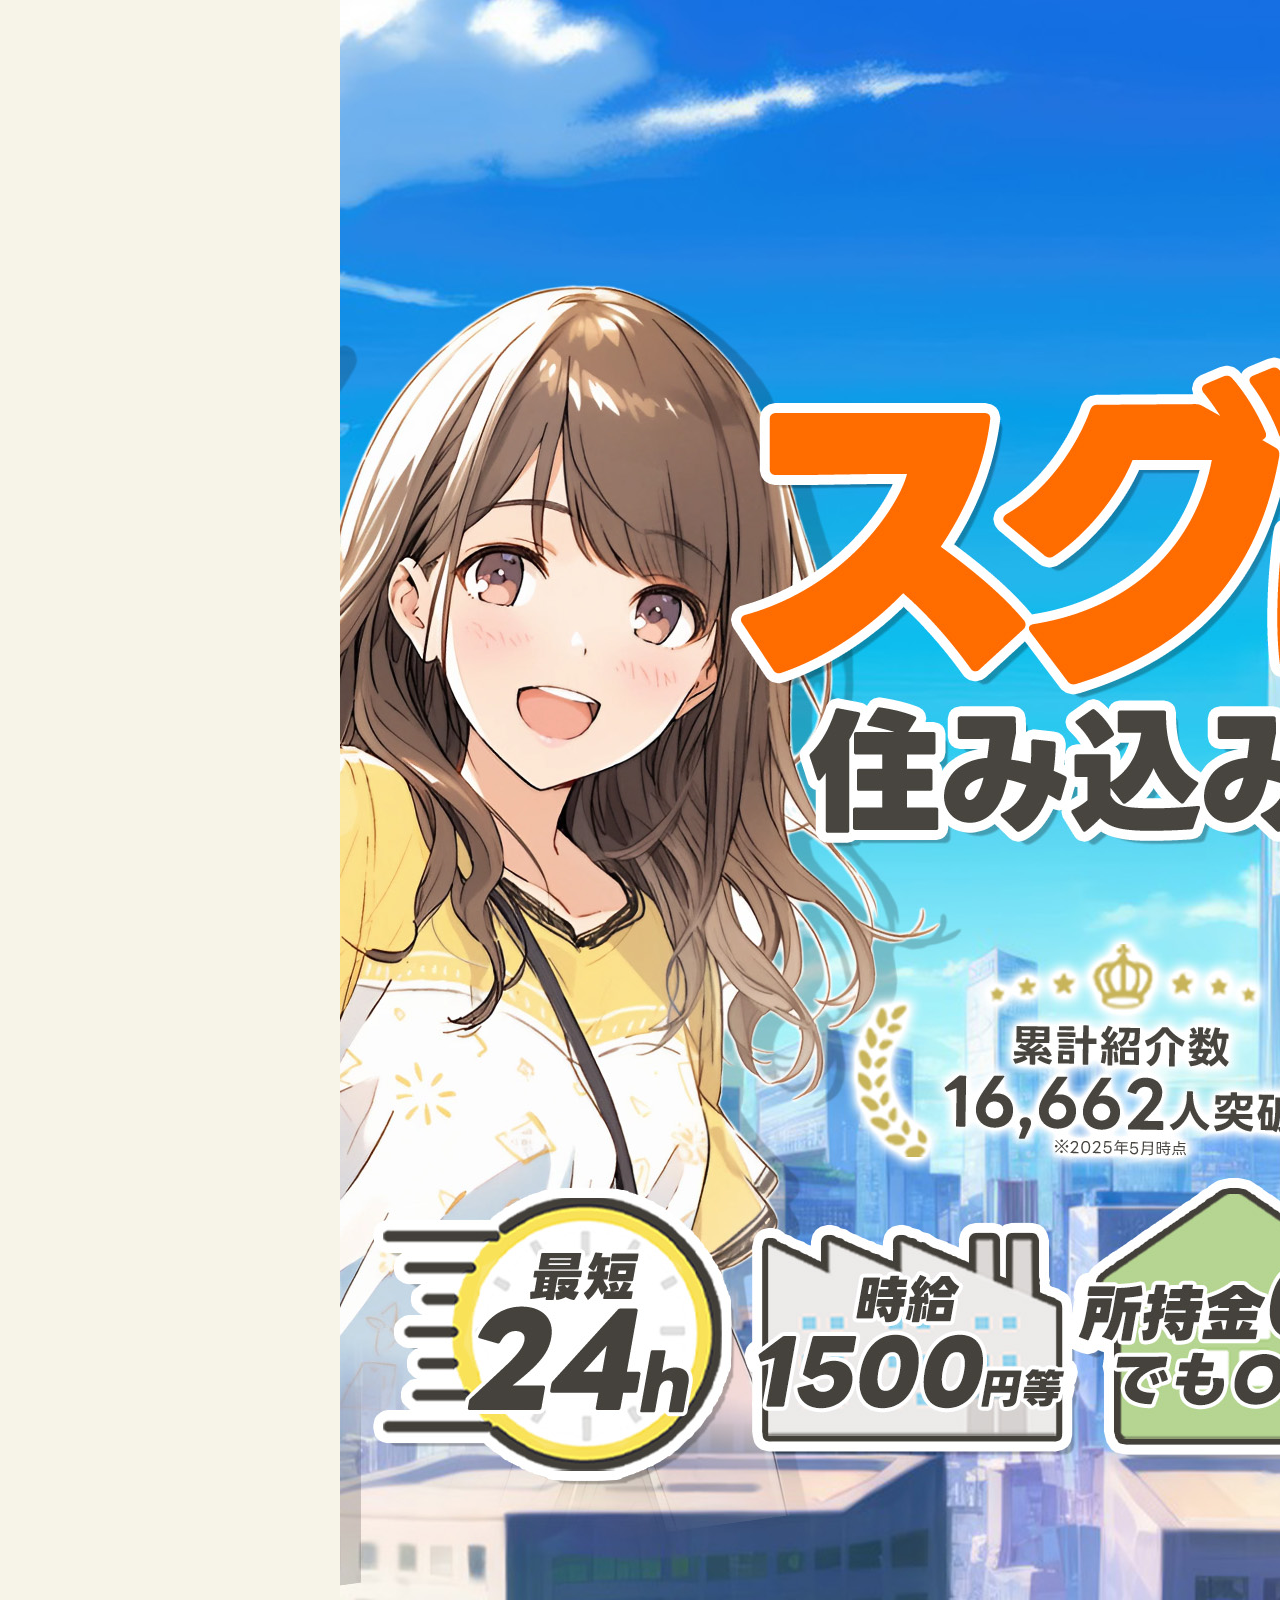
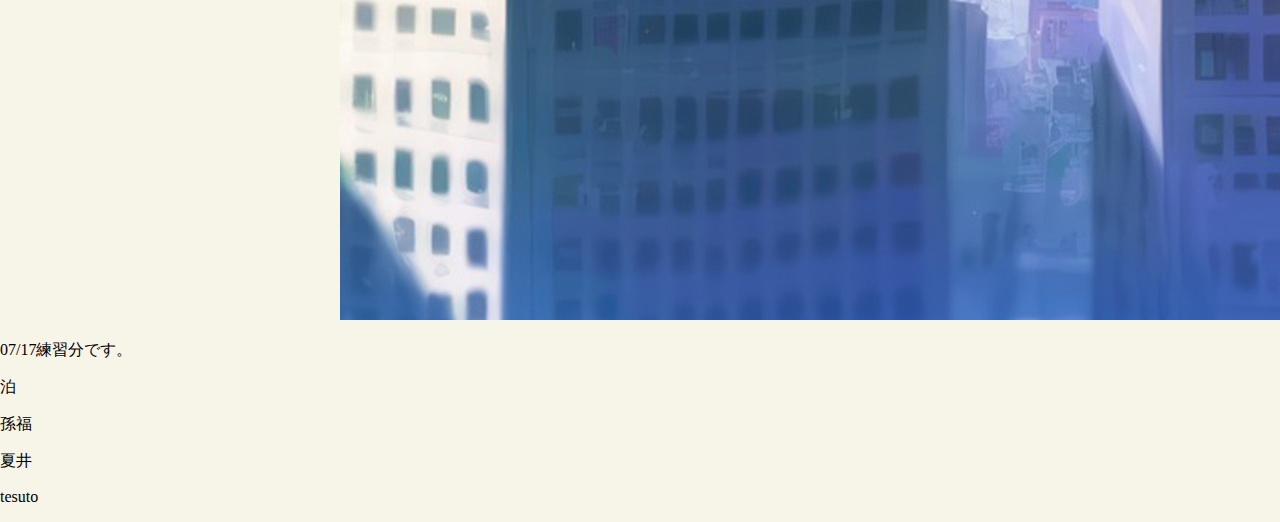
<file: index.html>
<!DOCTYPE html>
<html lang="en">
  <head>
    <meta charset="UTF-8" />
    <meta name="viewport" content="width=device-width, initial-scale=1.0" />
    <title>Document</title>
    <link rel="stylesheet" href="css/style.css" />
  </head>
  <body>
    <div class="wrapper">
      <img src="images/meta_即日入寮0708_1080x1920.jpg" class="image" alt="即日入寮のメタビジュアル" />
    </div>
    <div></div>
    <p>07/17練習分です。</p>
    <p id="text">泊</p>
    <p class="magofuku">孫福</p>
    <p class="magofuku">夏井</p>
    <p class="magofuku">tesuto</p>
  </body>
</html>
</file>
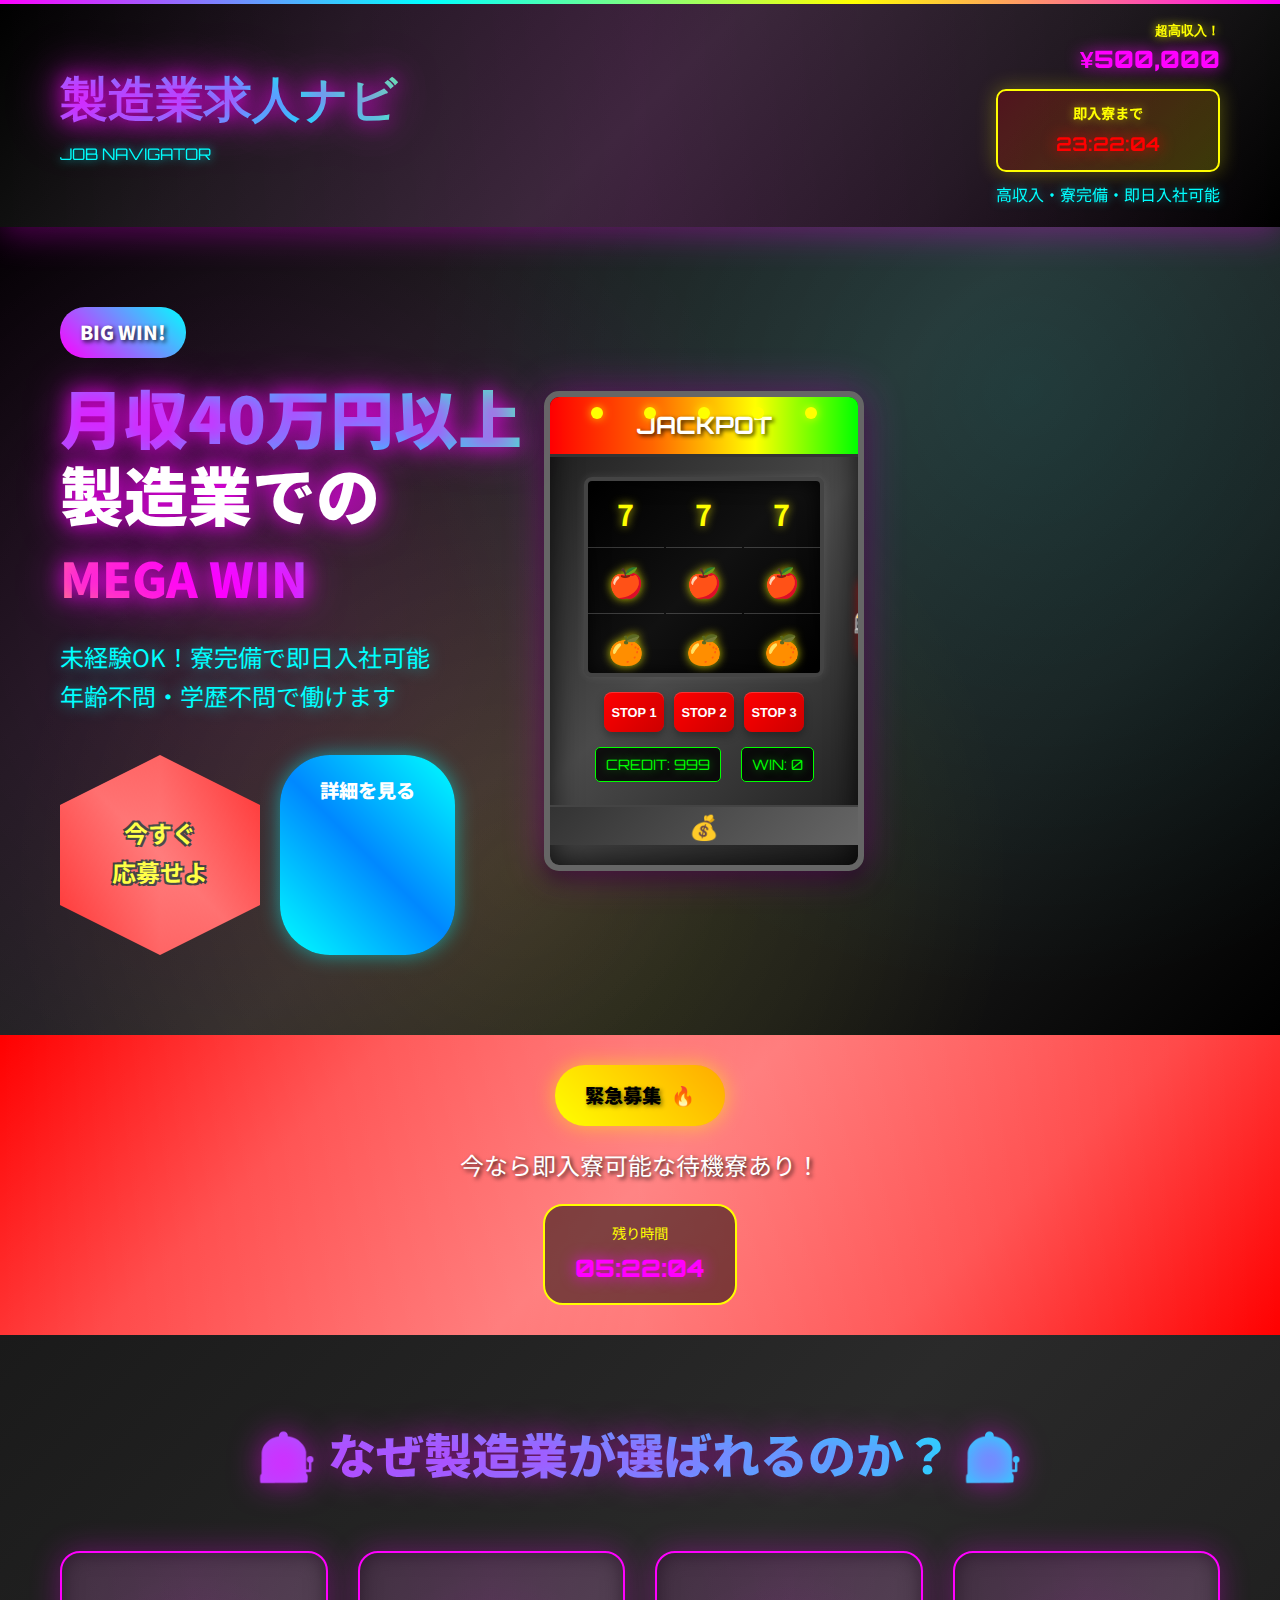
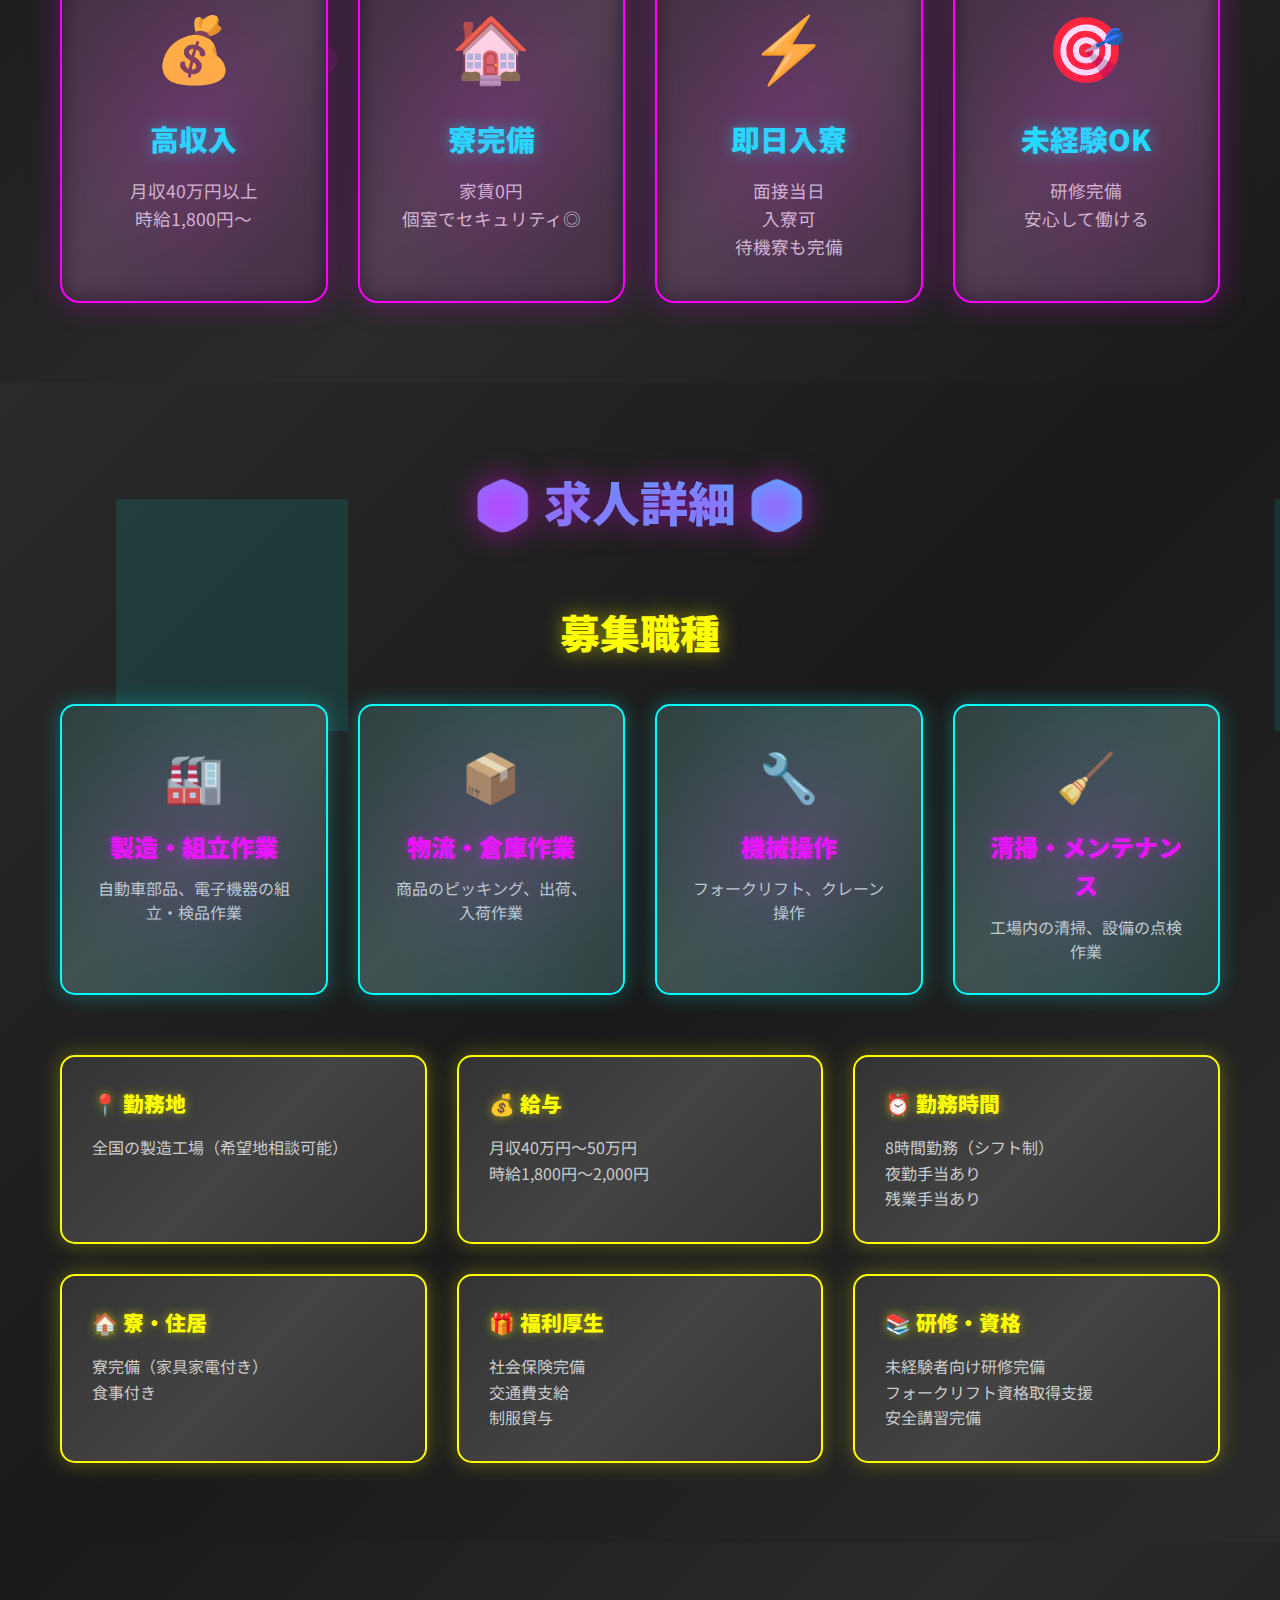
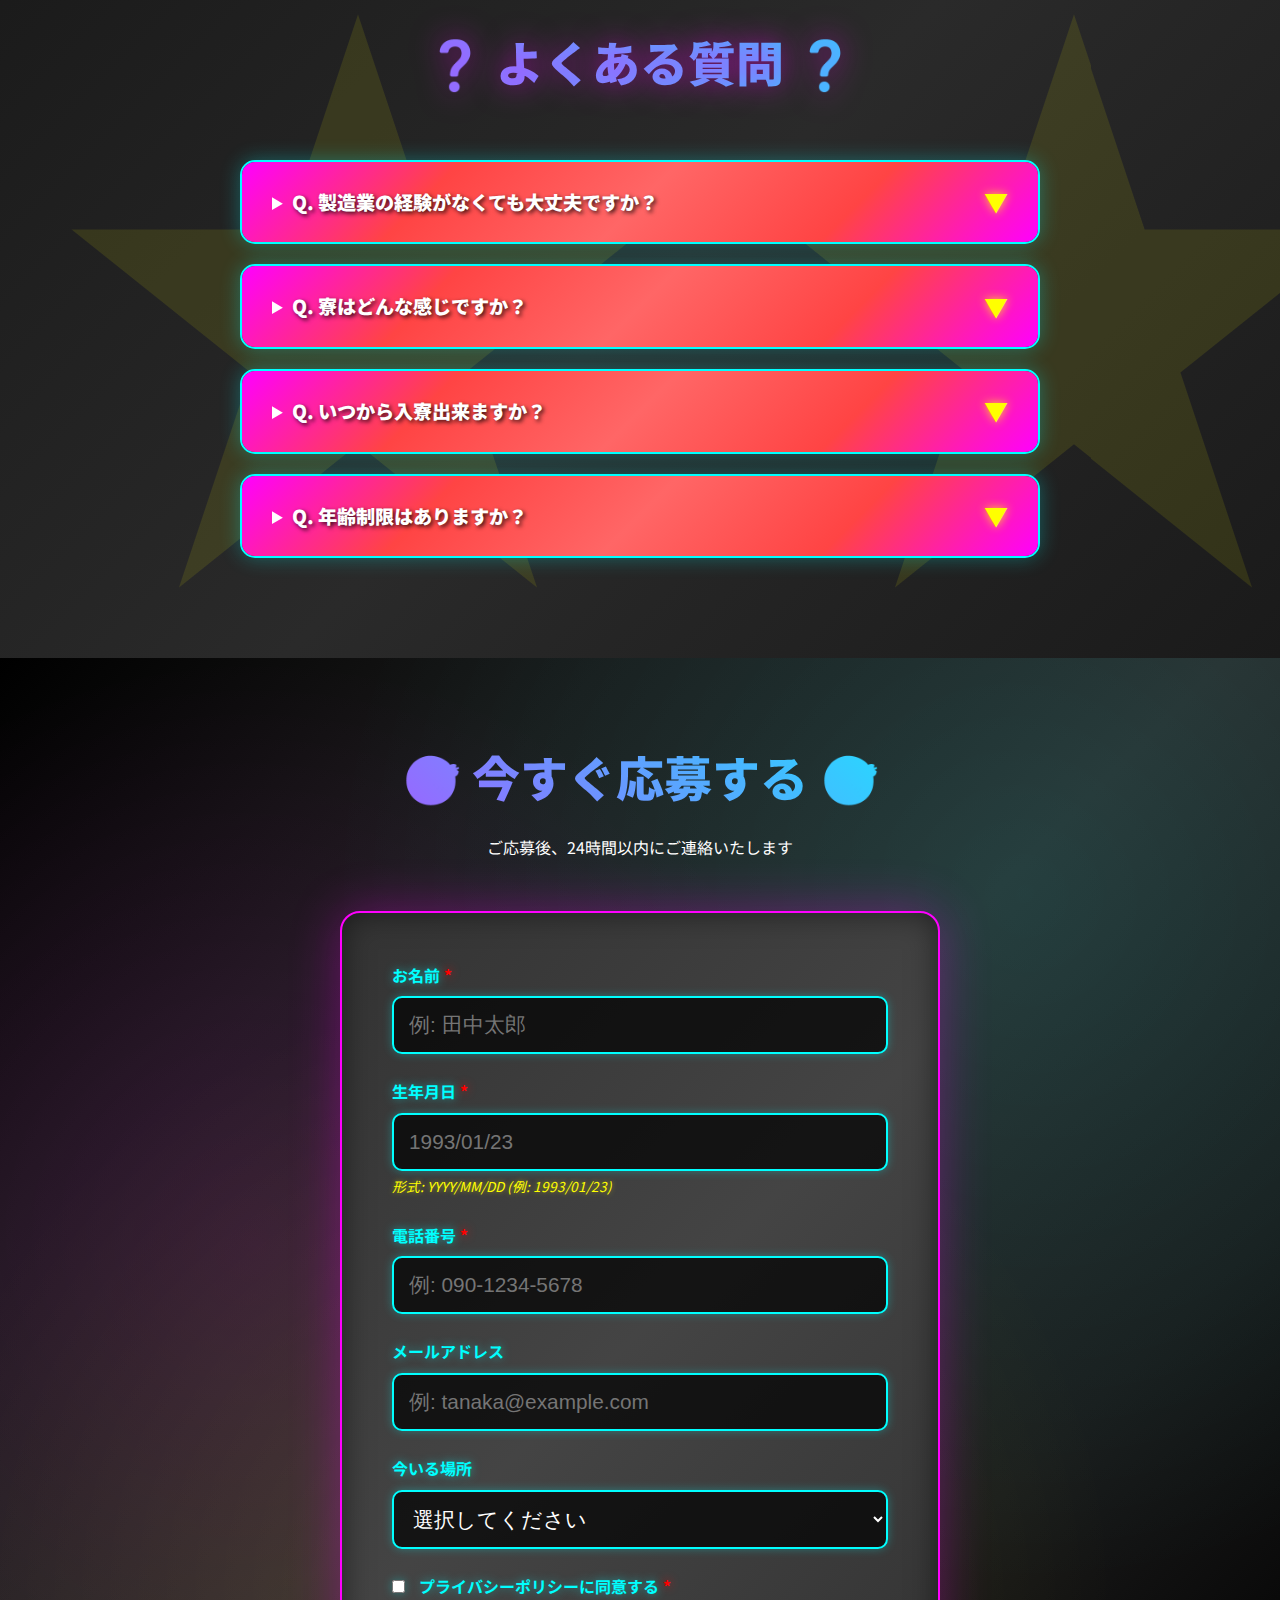
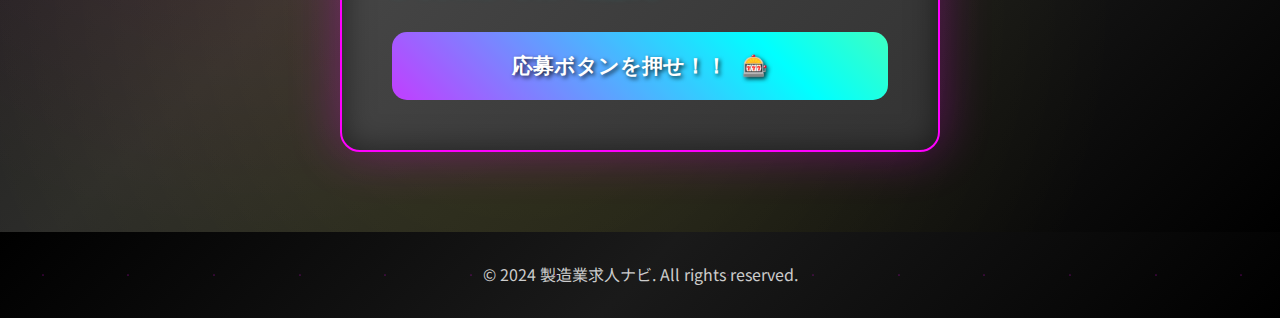
<file: google/images/pachinko-lp.html>
<!DOCTYPE html>
<html lang="ja">
<head>
    <meta charset="UTF-8">
    <meta name="viewport" content="width=device-width, initial-scale=1.0">
    <title>製造業求人 | 高収入・寮完備・即日入社可能</title>
    <link rel="stylesheet" href="pachinko-style.css">
    <link href="https://fonts.googleapis.com/css2?family=Noto+Sans+JP:wght@400;700;900&family=Orbitron:wght@400;700;900&display=swap" rel="stylesheet">
</head>
<body>

    
    <!-- 背景エフェクト -->
    <div class="background-effects">
        <div class="floating-coins">💰</div>
        <div class="floating-coins">🎰</div>
        <div class="floating-coins">💎</div>
        <div class="floating-coins">🏆</div>
        <div class="floating-coins">⭐</div>
        <div class="floating-coins">🔥</div>
    </div>

    <!-- ヘッダー -->
    <header class="header">
        <div class="header-content">
            <div class="logo-container">
                <h1 class="logo">製造業求人ナビ</h1>
                <div class="logo-subtitle">JOB NAVIGATOR</div>
            </div>
            <div class="header-info">
                <div class="jackpot-display">
                    <span class="jackpot-label">超高収入！</span>
                    <span class="jackpot-amount">¥500,000</span>
                </div>
                <div class="dormitory-time">
                    <span class="time-label">即入寮まで</span>
                    <span class="time-display" id="dormitory-time">00:00:00</span>
                </div>
                <p class="header-subtitle">高収入・寮完備・即日入社可能</p>
            </div>
        </div>
        <div class="header-lights"></div>
    </header>

    <!-- メインビジュアル -->
    <section class="hero">
        <div class="hero-background">
            <div class="slot-machine">
                <!-- スロット台の外枠 -->
                <div class="slot-cabinet">
                    <!-- 上部装飾 -->
                    <div class="slot-top-decoration">
                        <div class="slot-lights">
                            <div class="light light-1"></div>
                            <div class="light light-2"></div>
                            <div class="light light-3"></div>
                            <div class="light light-4"></div>
                            <div class="light light-5"></div>
                        </div>
                        <div class="slot-title">JACKPOT</div>
                    </div>
                    
                    <!-- メインスロット部分 -->
                    <div class="slot-main">
                        <div class="slot-window">
                                                    <div class="slot-reels">
                            <div class="slot-reel reel-1">
                                <!-- 1セット目 -->
                                <div class="slot-symbol">7</div>
                                <div class="slot-symbol">🍎</div>
                                <div class="slot-symbol">🍊</div>
                                <div class="slot-symbol">🍇</div>
                                <div class="slot-symbol">🍒</div>
                                <div class="slot-symbol">🍋</div>
                                <div class="slot-symbol">🍉</div>
                                <div class="slot-symbol">🍓</div>
                                <div class="slot-symbol">🍑</div>
                                <div class="slot-symbol">🍍</div>
                                <div class="slot-symbol">🥝</div>
                                <div class="slot-symbol">7</div>
                                <!-- 2セット目（ループ用） -->
                                <div class="slot-symbol">🍎</div>
                                <div class="slot-symbol">🍊</div>
                                <div class="slot-symbol">🍇</div>
                                <div class="slot-symbol">🍒</div>
                                <div class="slot-symbol">🍋</div>
                                <div class="slot-symbol">🍉</div>
                                <div class="slot-symbol">🍓</div>
                                <div class="slot-symbol">🍑</div>
                                <div class="slot-symbol">🍍</div>
                                <div class="slot-symbol">🥝</div>
                                <div class="slot-symbol">7</div>
                                <div class="slot-symbol">🍎</div>
                                <div class="slot-symbol">🍊</div>
                                <div class="slot-symbol">🍇</div>
                                <div class="slot-symbol">🍒</div>
                                <div class="slot-symbol">🍋</div>
                                <div class="slot-symbol">🍉</div>
                                <div class="slot-symbol">🍓</div>
                                <div class="slot-symbol">🍑</div>
                                <div class="slot-symbol">🍍</div>
                                <div class="slot-symbol">🥝</div>
                                <div class="slot-symbol">7</div>
                                <div class="slot-symbol">🍎</div>
                                <div class="slot-symbol">🍊</div>
                                <div class="slot-symbol">🍇</div>
                                <div class="slot-symbol">🍒</div>
                                <div class="slot-symbol">🍋</div>
                                <div class="slot-symbol">🍉</div>
                                <div class="slot-symbol">🍓</div>
                                <div class="slot-symbol">🍑</div>
                                <div class="slot-symbol">🍍</div>
                                <div class="slot-symbol">🥝</div>
                                <div class="slot-symbol">7</div>
                                <!-- 3セット目（追加ループ用） -->
                                <div class="slot-symbol">🍎</div>
                                <div class="slot-symbol">🍊</div>
                                <div class="slot-symbol">🍇</div>
                                <div class="slot-symbol">🍒</div>
                                <div class="slot-symbol">🍋</div>
                                <div class="slot-symbol">🍉</div>
                                <div class="slot-symbol">🍓</div>
                                <div class="slot-symbol">🍑</div>
                                <div class="slot-symbol">🍍</div>
                                <div class="slot-symbol">🥝</div>
                                <div class="slot-symbol">7</div>
                            </div>
                            <div class="slot-reel reel-2">
                                <!-- 1セット目 -->
                                <div class="slot-symbol">7</div>
                                <div class="slot-symbol">🍎</div>
                                <div class="slot-symbol">🍊</div>
                                <div class="slot-symbol">🍇</div>
                                <div class="slot-symbol">🍒</div>
                                <div class="slot-symbol">🍋</div>
                                <div class="slot-symbol">🍉</div>
                                <div class="slot-symbol">🍓</div>
                                <div class="slot-symbol">🍑</div>
                                <div class="slot-symbol">🍍</div>
                                <div class="slot-symbol">🥝</div>
                                <div class="slot-symbol">7</div>
                                <!-- 2セット目（ループ用） -->
                                <div class="slot-symbol">🍎</div>
                                <div class="slot-symbol">🍊</div>
                                <div class="slot-symbol">🍇</div>
                                <div class="slot-symbol">🍒</div>
                                <div class="slot-symbol">🍋</div>
                                <div class="slot-symbol">🍉</div>
                                <div class="slot-symbol">🍓</div>
                                <div class="slot-symbol">🍑</div>
                                <div class="slot-symbol">🍍</div>
                                <div class="slot-symbol">🥝</div>
                                <div class="slot-symbol">7</div>
                                <div class="slot-symbol">🍎</div>
                                <div class="slot-symbol">🍊</div>
                                <div class="slot-symbol">🍇</div>
                                <div class="slot-symbol">🍒</div>
                                <div class="slot-symbol">🍋</div>
                                <div class="slot-symbol">🍉</div>
                                <div class="slot-symbol">🍓</div>
                                <div class="slot-symbol">🍑</div>
                                <div class="slot-symbol">🍍</div>
                                <div class="slot-symbol">🥝</div>
                                <div class="slot-symbol">7</div>
                                <div class="slot-symbol">🍎</div>
                                <div class="slot-symbol">🍊</div>
                                <div class="slot-symbol">🍇</div>
                                <div class="slot-symbol">🍒</div>
                                <div class="slot-symbol">🍋</div>
                                <div class="slot-symbol">🍉</div>
                                <div class="slot-symbol">🍓</div>
                                <div class="slot-symbol">🍑</div>
                                <div class="slot-symbol">🍍</div>
                                <div class="slot-symbol">🥝</div>
                                <div class="slot-symbol">7</div>
                                <!-- 3セット目（追加ループ用） -->
                                <div class="slot-symbol">🍎</div>
                                <div class="slot-symbol">🍊</div>
                                <div class="slot-symbol">🍇</div>
                                <div class="slot-symbol">🍒</div>
                                <div class="slot-symbol">🍋</div>
                                <div class="slot-symbol">🍉</div>
                                <div class="slot-symbol">🍓</div>
                                <div class="slot-symbol">🍑</div>
                                <div class="slot-symbol">🍍</div>
                                <div class="slot-symbol">🥝</div>
                                <div class="slot-symbol">7</div>
                            </div>
                            <div class="slot-reel reel-3">
                                <!-- 1セット目 -->
                                <div class="slot-symbol">7</div>
                                <div class="slot-symbol">🍎</div>
                                <div class="slot-symbol">🍊</div>
                                <div class="slot-symbol">🍇</div>
                                <div class="slot-symbol">🍒</div>
                                <div class="slot-symbol">🍋</div>
                                <div class="slot-symbol">🍉</div>
                                <div class="slot-symbol">🍓</div>
                                <div class="slot-symbol">🍑</div>
                                <div class="slot-symbol">🍍</div>
                                <div class="slot-symbol">🥝</div>
                                <div class="slot-symbol">7</div>
                                <!-- 2セット目（ループ用） -->
                                <div class="slot-symbol">🍎</div>
                                <div class="slot-symbol">🍊</div>
                                <div class="slot-symbol">🍇</div>
                                <div class="slot-symbol">🍒</div>
                                <div class="slot-symbol">🍋</div>
                                <div class="slot-symbol">🍉</div>
                                <div class="slot-symbol">🍓</div>
                                <div class="slot-symbol">🍑</div>
                                <div class="slot-symbol">🍍</div>
                                <div class="slot-symbol">🥝</div>
                                <div class="slot-symbol">7</div>
                                <div class="slot-symbol">🍎</div>
                                <div class="slot-symbol">🍊</div>
                                <div class="slot-symbol">🍇</div>
                                <div class="slot-symbol">🍒</div>
                                <div class="slot-symbol">🍋</div>
                                <div class="slot-symbol">🍉</div>
                                <div class="slot-symbol">🍓</div>
                                <div class="slot-symbol">🍑</div>
                                <div class="slot-symbol">🍍</div>
                                <div class="slot-symbol">🥝</div>
                                <div class="slot-symbol">7</div>
                                <div class="slot-symbol">🍎</div>
                                <div class="slot-symbol">🍊</div>
                                <div class="slot-symbol">🍇</div>
                                <div class="slot-symbol">🍒</div>
                                <div class="slot-symbol">🍋</div>
                                <div class="slot-symbol">🍉</div>
                                <div class="slot-symbol">🍓</div>
                                <div class="slot-symbol">🍑</div>
                                <div class="slot-symbol">🍍</div>
                                <div class="slot-symbol">🥝</div>
                                <div class="slot-symbol">7</div>
                                <!-- 3セット目（追加ループ用） -->
                                <div class="slot-symbol">🍎</div>
                                <div class="slot-symbol">🍊</div>
                                <div class="slot-symbol">🍇</div>
                                <div class="slot-symbol">🍒</div>
                                <div class="slot-symbol">🍋</div>
                                <div class="slot-symbol">🍉</div>
                                <div class="slot-symbol">🍓</div>
                                <div class="slot-symbol">🍑</div>
                                <div class="slot-symbol">🍍</div>
                                <div class="slot-symbol">🥝</div>
                                <div class="slot-symbol">7</div>
                            </div>
                        </div>
                        </div>
                        
                        <!-- レバー -->
                        <div class="slot-lever-container">
                            <div class="slot-lever" onclick="pullLever()">
                                <div class="lever-handle">🎰</div>
                                <div class="lever-base"></div>
                            </div>
                        </div>
                        
                        <!-- ボタンエリア -->
                        <div class="slot-controls">
                            <div class="slot-buttons">
                                <button class="slot-button slot-button-1" onclick="spinReel(1)">
                                    <span class="button-text">STOP 1</span>
                                </button>
                                <button class="slot-button slot-button-2" onclick="spinReel(2)">
                                    <span class="button-text">STOP 2</span>
                                </button>
                                <button class="slot-button slot-button-3" onclick="spinReel(3)">
                                    <span class="button-text">STOP 3</span>
                                </button>
                            </div>
                            <div class="slot-display">
                                <div class="credit-display">CREDIT: 999</div>
                                <div class="win-display">WIN: 0</div>
                            </div>
                        </div>
                    </div>
                    
                    <!-- 下部装飾 -->
                    <div class="slot-bottom-decoration">
                        <div class="coin-tray">💰</div>
                    </div>
                </div>
            </div>
        </div>
        <div class="hero-content">
            <div class="hero-text">
                <div class="hero-badge">BIG WIN!</div>
                <h2 class="hero-title">
                    <span class="highlight">月収40万円以上</span><br>
                    製造業での<br>
                    <span class="mega-win">MEGA WIN</span>
                </h2>
                <p class="hero-description">
                    未経験OK！寮完備で即日入社可能<br>
                    年齢不問・学歴不問で働けます
                </p>
                <div class="hero-buttons">
                    <a href="#application-form" class="btn-primary">
                        <span class="btn-text">今すぐ<br>応募せよ</span>
                    </a>
                    <a href="#features" class="btn-secondary">詳細を見る</a>
                </div>
            </div>
        </div>
    </section>

    <!-- 緊急告知 -->
    <section class="urgent-notice">
        <div class="container">
            <div class="notice-content">
                <div class="notice-badge">
                    <span class="badge-text">緊急募集</span>
                    <span class="badge-effect">🔥</span>
                </div>
                                        <p>今なら即入寮可能な待機寮あり！</p>
                <div class="countdown">
                    <span class="countdown-label">残り時間</span>
                    <span class="countdown-timer">23:59:59</span>
                </div>
            </div>
        </div>
    </section>

    <!-- 特徴セクション -->
    <section id="features" class="features">
        <div class="container">
            <h2 class="section-title">
                <span class="title-effect">🎰</span>
                なぜ製造業が選ばれるのか？
                <span class="title-effect">🎰</span>
            </h2>
            <div class="features-grid">
                <div class="feature-card">
                    <div class="feature-icon">💰</div>
                    <h3>高収入</h3>
                    <p>月収40万円以上<br>時給1,800円〜</p>
                    <div class="card-glow"></div>
                </div>
                <div class="feature-card">
                    <div class="feature-icon">🏠</div>
                    <h3>寮完備</h3>
                    <p>家賃0円<br>個室でセキュリティ◎</p>
                    <div class="card-glow"></div>
                </div>
                <div class="feature-card">
                    <div class="feature-icon">⚡</div>
                    <h3>即日入寮</h3>
                    <p>面接当日<br>入寮可<br>待機寮も完備</p>
                    <div class="card-glow"></div>
                </div>
                <div class="feature-card">
                    <div class="feature-icon">🎯</div>
                    <h3>未経験OK</h3>
                    <p>研修完備<br>安心して働ける</p>
                    <div class="card-glow"></div>
                </div>
            </div>
        </div>
    </section>

    <!-- 求人詳細 -->
    <section class="job-details">
        <div class="container">
            <h2 class="section-title">
                <span class="title-effect">🎲</span>
                求人詳細
                <span class="title-effect">🎲</span>
            </h2>
            
            <!-- 職種紹介 -->
            <div class="job-types">
                <h3 class="job-types-title">募集職種</h3>
                <div class="job-types-grid">
                    <div class="job-type-card">
                        <div class="job-type-icon">🏭</div>
                        <h4>製造・組立作業</h4>
                        <p>自動車部品、電子機器の組立・検品作業</p>
                        <div class="card-glow"></div>
                    </div>
                    <div class="job-type-card">
                        <div class="job-type-icon">📦</div>
                        <h4>物流・倉庫作業</h4>
                        <p>商品のピッキング、出荷、入荷作業</p>
                        <div class="card-glow"></div>
                    </div>
                    <div class="job-type-card">
                        <div class="job-type-icon">🔧</div>
                        <h4>機械操作</h4>
                        <p>フォークリフト、クレーン操作</p>
                        <div class="card-glow"></div>
                    </div>
                    <div class="job-type-card">
                        <div class="job-type-icon">🧹</div>
                        <h4>清掃・メンテナンス</h4>
                        <p>工場内の清掃、設備の点検作業</p>
                        <div class="card-glow"></div>
                    </div>
                </div>
            </div>
            <div class="job-info">
                <div class="job-item">
                    <h3>📍 勤務地</h3>
                    <p>全国の製造工場（希望地相談可能）</p>
                </div>
                <div class="job-item">
                    <h3>💰 給与</h3>
                    <p>月収40万円〜50万円<br>時給1,800円〜2,000円</p>
                </div>
                <div class="job-item">
                    <h3>⏰ 勤務時間</h3>
                    <p>8時間勤務（シフト制）<br>夜勤手当あり<br>残業手当あり</p>
                </div>
                <div class="job-item">
                    <h3>🏠 寮・住居</h3>
                    <p>寮完備（家具家電付き）<br>食事付き</p>
                </div>
                <div class="job-item">
                    <h3>🎁 福利厚生</h3>
                    <p>社会保険完備<br>交通費支給<br>制服貸与</p>
                </div>
                <div class="job-item">
                    <h3>📚 研修・資格</h3>
                    <p>未経験者向け研修完備<br>フォークリフト資格取得支援<br>安全講習完備</p>
                </div>
            </div>
        </div>
    </section>

    <!-- よくある質問 -->
    <section class="faq">
        <div class="container">
            <h2 class="section-title">
                <span class="title-effect">❓</span>
                よくある質問
                <span class="title-effect">❓</span>
            </h2>
            <div class="faq-list">
                <details class="faq-item">
                    <summary class="faq-question">Q. 製造業の経験がなくても大丈夫ですか？</summary>
                    <div class="faq-answer">
                        A. はい、大丈夫です！未経験者向けの研修を完備しています。基本的な作業から製造工程の知識まで、しっかりとサポートいたします。
                    </div>
                </details>
                <details class="faq-item">
                    <summary class="faq-question">Q. 寮はどんな感じですか？</summary>
                    <div class="faq-answer">
                        A. 個室タイプの寮を完備しています。家賃は無料の物件もあり、家具家電付き！<br>活費を大幅に節約できます。
                    </div>
                </details>
                <details class="faq-item">
                    <summary class="faq-question">Q. いつから入寮出来ますか？</summary>
                    <div class="faq-answer">
                        A. 面接当日から入寮可能です。引っ越しが必要な方やお金がない方でも、すぐに対応いたします。
                    </div>
                </details>
                <details class="faq-item">
                    <summary class="faq-question">Q. 年齢制限はありますか？</summary>
                    <div class="faq-answer">
                        A. 年齢制限はありません。18歳以上であれば、何歳からでも働けます。経験豊富な方も大歓迎です。
                    </div>
                </details>
            </div>
        </div>
    </section>

    <!-- 応募フォーム -->
    <section id="application-form" class="application-form">
        <div class="container">
            <div class="form-header">
                <h2>
                    <span class="title-effect">🎯</span>
                    今すぐ応募する
                    <span class="title-effect">🎯</span>
                </h2>
                <p>ご応募後、24時間以内にご連絡いたします</p>
            </div>
            <form class="form" action="#" method="POST">
                <div class="form-group">
                    <label for="name">お名前 <span class="required">*</span></label>
                    <input type="text" id="name" name="name" placeholder="例: 田中太郎" required>
                </div>
                <div class="form-group">
                    <label for="birthdate">生年月日 <span class="required">*</span></label>
                    <input type="text" id="birthdate" name="birthdate" placeholder="1993/01/23" pattern="\d{4}/\d{2}/\d{2}" required>
                    <small class="form-hint">形式: YYYY/MM/DD (例: 1993/01/23)</small>
                </div>
                <div class="form-group">
                    <label for="phone">電話番号 <span class="required">*</span></label>
                    <input type="tel" id="phone" name="phone" placeholder="例: 090-1234-5678" required>
                </div>
                <div class="form-group">
                    <label for="email">メールアドレス</label>
                    <input type="email" id="email" name="email" placeholder="例: tanaka@example.com">
                </div>
                <div class="form-group">
                    <label for="current_location">今いる場所</label>
                    <select id="current_location" name="current_location">
                        <option value="">選択してください</option>
                        <option value="hokkaido">北海道</option>
                        <option value="aomori">青森県</option>
                        <option value="iwate">岩手県</option>
                        <option value="miyagi">宮城県</option>
                        <option value="akita">秋田県</option>
                        <option value="yamagata">山形県</option>
                        <option value="fukushima">福島県</option>
                        <option value="ibaraki">茨城県</option>
                        <option value="tochigi">栃木県</option>
                        <option value="gunma">群馬県</option>
                        <option value="saitama">埼玉県</option>
                        <option value="chiba">千葉県</option>
                        <option value="tokyo">東京都</option>
                        <option value="kanagawa">神奈川県</option>
                        <option value="niigata">新潟県</option>
                        <option value="toyama">富山県</option>
                        <option value="ishikawa">石川県</option>
                        <option value="fukui">福井県</option>
                        <option value="yamanashi">山梨県</option>
                        <option value="nagano">長野県</option>
                        <option value="gifu">岐阜県</option>
                        <option value="shizuoka">静岡県</option>
                        <option value="aichi">愛知県</option>
                        <option value="mie">三重県</option>
                        <option value="shiga">滋賀県</option>
                        <option value="kyoto">京都府</option>
                        <option value="osaka">大阪府</option>
                        <option value="hyogo">兵庫県</option>
                        <option value="nara">奈良県</option>
                        <option value="wakayama">和歌山県</option>
                        <option value="tottori">鳥取県</option>
                        <option value="shimane">島根県</option>
                        <option value="okayama">岡山県</option>
                        <option value="hiroshima">広島県</option>
                        <option value="yamaguchi">山口県</option>
                        <option value="tokushima">徳島県</option>
                        <option value="kagawa">香川県</option>
                        <option value="ehime">愛媛県</option>
                        <option value="kochi">高知県</option>
                        <option value="fukuoka">福岡県</option>
                        <option value="saga">佐賀県</option>
                        <option value="nagasaki">長崎県</option>
                        <option value="kumamoto">熊本県</option>
                        <option value="oita">大分県</option>
                        <option value="miyazaki">宮崎県</option>
                        <option value="kagoshima">鹿児島県</option>
                        <option value="okinawa">沖縄県</option>
                    </select>
                </div>
                <div class="form-group checkbox">
                    <label>
                        <input type="checkbox" required>
                        <span class="checkmark"></span>
                        プライバシーポリシーに同意する <span class="required">*</span>
                    </label>
                </div>
                <button type="submit" class="submit-btn">
                    <span class="submit-text">応募ボタンを押せ！！</span>
                    <span class="submit-effect">🎰</span>
                </button>
            </form>
        </div>
    </section>


    
    <!-- フッター -->
    <footer class="footer">
        <div class="container">
            <p>&copy; 2024 製造業求人ナビ. All rights reserved.</p>
        </div>
    </footer>

    <script>


        // スムーズスクロール
        document.querySelectorAll('a[href^="#"]').forEach(anchor => {
            anchor.addEventListener('click', function (e) {
                e.preventDefault();
                const target = document.querySelector(this.getAttribute('href'));
                if (target) {
                    target.scrollIntoView({
                        behavior: 'smooth',
                        block: 'start'
                    });
                }
            });
        });

        // フォーム送信処理
        document.querySelector('.form').addEventListener('submit', function(e) {
            e.preventDefault();
            alert('ご応募ありがとうございます！\n24時間以内にご連絡いたします。');
            this.reset();
        });

        // 電話番号の自動フォーマット
        document.getElementById('phone').addEventListener('input', function(e) {
            let value = e.target.value.replace(/\D/g, '');
            if (value.length >= 3 && value.length <= 7) {
                value = value.slice(0, 3) + '-' + value.slice(3);
            } else if (value.length >= 8 && value.length <= 11) {
                value = value.slice(0, 3) + '-' + value.slice(3, 7) + '-' + value.slice(7);
            }
            e.target.value = value;
        });

        // 生年月日のバリデーション
        document.getElementById('birthdate').addEventListener('input', function(e) {
            let value = e.target.value.replace(/[^\d]/g, '');
            if (value.length >= 4 && value.length <= 8) {
                value = value.slice(0, 4) + '/' + value.slice(4, 6) + '/' + value.slice(6, 8);
            }
            e.target.value = value;
        });

        document.getElementById('birthdate').addEventListener('blur', function(e) {
            const value = e.target.value;
            const datePattern = /^\d{4}\/\d{2}\/\d{2}$/;
            
            if (value && !datePattern.test(value)) {
                alert('生年月日は YYYY/MM/DD の形式で入力してください（例: 1993/01/23）');
                e.target.focus();
                return;
            }
            
            if (datePattern.test(value)) {
                const [year, month, day] = value.split('/').map(Number);
                const date = new Date(year, month - 1, day);
                
                if (date.getFullYear() !== year || date.getMonth() !== month - 1 || date.getDate() !== day) {
                    alert('有効な日付を入力してください');
                    e.target.focus();
                    return;
                }
                
                const currentYear = new Date().getFullYear();
                if (year < 1900 || year > currentYear) {
                    alert('有効な年を入力してください（1900年〜現在）');
                    e.target.focus();
                    return;
                }
            }
        });

        // カウントダウンタイマー
        function updateCountdown() {
            const now = new Date();
            const endOfDay = new Date();
            endOfDay.setHours(23, 59, 59, 999);
            
            const timeLeft = endOfDay - now;
            const hours = Math.floor(timeLeft / (1000 * 60 * 60));
            const minutes = Math.floor((timeLeft % (1000 * 60 * 60)) / (1000 * 60));
            const seconds = Math.floor((timeLeft % (1000 * 60)) / 1000);
            
            document.querySelector('.countdown-timer').textContent = 
                `${hours.toString().padStart(2, '0')}:${minutes.toString().padStart(2, '0')}:${seconds.toString().padStart(2, '0')}`;
        }
        
        // 寮までの時間更新
        function updateDormitoryTime() {
            const now = new Date();
            const dormitoryTime = new Date();
            dormitoryTime.setHours(18, 0, 0, 0); // 寮の到着時間を18:00に設定
            
            let timeLeft = dormitoryTime - now;
            
            // もし今日の18:00を過ぎている場合は、明日の18:00までの時間を計算
            if (timeLeft < 0) {
                dormitoryTime.setDate(dormitoryTime.getDate() + 1);
                timeLeft = dormitoryTime - now;
            }
            
            const hours = Math.floor(timeLeft / (1000 * 60 * 60));
            const minutes = Math.floor((timeLeft % (1000 * 60 * 60)) / (1000 * 60));
            const seconds = Math.floor((timeLeft % (1000 * 60)) / 1000);
            
            document.getElementById('dormitory-time').textContent = 
                `${hours.toString().padStart(2, '0')}:${minutes.toString().padStart(2, '0')}:${seconds.toString().padStart(2, '0')}`;
        }
        
        // スロットマシンの状態管理
        let reelStates = {
            1: { spinning: true, stopped: false },
            2: { spinning: true, stopped: false },
            3: { spinning: true, stopped: false }
        };
        let leverPulled = false;

        // レバーを引く機能
        function pullLever() {
            if (leverPulled) return;
            
            leverPulled = true;
            const lever = document.querySelector('.slot-lever');
            const leverHandle = document.querySelector('.lever-handle');
            
            // レバーを引くアニメーション
            lever.classList.add('pulled');
            leverHandle.style.animation = 'leverPull 0.5s ease-in-out';
            
            // すべてのリールを再開動
            restartAllReels();
            
            // レバーを元に戻す
            setTimeout(() => {
                lever.classList.remove('pulled');
                leverHandle.style.animation = 'none';
                leverPulled = false;
            }, 500);
        }

        // スロットマシンの停止機能
        function spinReel(reelNumber) {
            if (reelStates[reelNumber].stopped) return;
            
            const reel = document.querySelector(`.reel-${reelNumber}`);
            const button = document.querySelector(`.slot-button-${reelNumber}`);
            
            // ボタンクリック時のエフェクト
            button.style.transform = 'scale(0.95)';
            setTimeout(() => {
                button.style.transform = 'scale(1)';
            }, 150);
            
            // リールを停止
            reelStates[reelNumber].stopped = true;
            reel.style.animation = 'none';
            
            // 現在のアニメーション位置を取得して、7が一番上に来るように調整
            const currentTransform = getComputedStyle(reel).transform;
            const matrix = new DOMMatrix(currentTransform);
            const currentY = matrix.m42;
            
            // シンボル高さ（デスクトップ: 66.67px, タブレット: 60px, スマホ: 45px）
            const symbolHeight = window.innerWidth <= 480 ? 45 : window.innerWidth <= 768 ? 60 : 66.67;
            
            // 7が一番上に来る位置を計算
            const targetY = Math.round(currentY / symbolHeight) * symbolHeight;
            reel.style.transform = `translateY(${targetY}px)`;
            
            // 777揃いのチェック
            checkWin();
        }
        
        // すべてのリールを再開動
        function restartAllReels() {
            reelStates = {
                1: { spinning: true, stopped: false },
                2: { spinning: true, stopped: false },
                3: { spinning: true, stopped: false }
            };
            
            // すべてのリールを回転状態に戻す
            document.querySelectorAll('.slot-reel').forEach((reel, index) => {
                const reelNumber = index + 1;
                reel.style.animation = 'slotSpin 3s linear infinite';
                if (reelNumber === 2) {
                    reel.style.animationDelay = '0.5s';
                } else if (reelNumber === 3) {
                    reel.style.animationDelay = '1s';
                } else {
                    reel.style.animationDelay = '0s';
                }
                // 初期位置を0に設定
                reel.style.transform = 'translateY(0)';
                reelStates[reelNumber] = 'spinning';
            });
            
            // 勝利表示をリセット
            const winDisplay = document.querySelector('.win-display');
            winDisplay.textContent = 'WIN: 0';
            winDisplay.style.color = '#00ff00';
            winDisplay.style.textShadow = '0 0 10px rgba(0, 255, 0, 0.5)';
            
            // タイトルをリセット
            document.querySelector('.slot-title').textContent = 'JACKPOT';
            document.querySelector('.slot-title').style.color = '#fff';
        }
        
        // 勝利判定
        function checkWin() {
            const allStopped = Object.values(reelStates).every(state => state.stopped);
            if (allStopped) {
                // 777が揃った場合の演出
                setTimeout(() => {
                    // 勝利表示を更新
                    const winDisplay = document.querySelector('.win-display');
                    winDisplay.textContent = 'WIN: 777';
                    winDisplay.style.color = '#ffff00';
                    winDisplay.style.textShadow = '0 0 20px rgba(255, 255, 0, 0.8)';
                    
                    // 特別な演出
                    document.querySelector('.slot-title').textContent = 'JACKPOT!';
                    document.querySelector('.slot-title').style.color = '#ffff00';
                    
                    setTimeout(() => {
                        alert('🎉 777! JACKPOT! 🎉');
                        // 表示をリセット
                        setTimeout(() => {
                            winDisplay.textContent = 'WIN: 0';
                            winDisplay.style.color = '#00ff00';
                            winDisplay.style.textShadow = '0 0 10px rgba(0, 255, 0, 0.5)';
                            document.querySelector('.slot-title').textContent = 'JACKPOT';
                            document.querySelector('.slot-title').style.color = '#fff';
                        }, 3000);
                    }, 1000);
                }, 500);
            }
        }
        
        setInterval(updateCountdown, 1000);
        setInterval(updateDormitoryTime, 1000);
        updateCountdown();
        updateDormitoryTime();
    </script>
</body>
</html>
</file>
<file: css/style.css>
/* オーバーレイ */
.popup-overlay {
  position: fixed;
  inset: 0;                    /* top/right/bottom/left: 0 */
  background: rgba(0, 0, 0, 0.5);
  display: none;               /* 非表示スタート */
  z-index: 1000;
}

/* ポップアップ本体 */
.exit-popup {
  position: fixed;
  top: 50%;
  left: 50%;
  width: 320px;
  max-width: 90%;
  padding: 24px;
  background: #fff;
  border-radius: 8px;
  box-shadow: 0 4px 16px rgba(0,0,0,0.25);
  transform: translate(-50%, -50%);
  display: none;               /* 非表示スタート */
  z-index: 1001;
  text-align: center;
}

/* 閉じるボタン */
.popup-close {
  position: absolute;
  top: 8px;
  right: 8px;
  background: none;
  border: none;
  font-size: 1.2rem;
  cursor: pointer;
}

/* ボタン例 */
.exit-popup .btn {
  display: inline-block;
  margin-top: 16px;
  padding: 0.6em 1.2em;
  background:coral(86, 255, 80);
  color: #fff;
  border-radius: 4px;
  text-decoration: none;
}


/* ページ全体の背景色を真似するなら */
body {
  background-color: #f7f4e8;  /* kyoei-job の背景色に合わせる例 */
  margin: 0;
  padding: 0;
}

/* wrapper: 中央寄せ＆最大幅設定 */
.wrapper {
  max-width: 600px;    /* PCでの見やすい横幅に調整してちょーよ */
  margin: 0 auto;      /* 上下0、左右自動で中央に寄せる */
  padding: 0 16px;     /* 左右にちょっと内側の余白 */
}

/* ★ 親コンテナを相対位置にしておく */
.hero-container {
  position: relative;
  width: 100%;           /* 必要に応じて幅を調整 */
  max-width: 600px;      /* 例：最大幅指定 */
  margin: 0 auto;
}

/* 既存の背景画像はそのままフィットさせる */
.hero-bg {
  display: block;
  width: 100%;
  height: auto;
}

/* 右上からスライドインする画像 */
.incoming {
  position: absolute;
  top: 100px;               /* お好きな高さに */
  right: -150px;           /* 初期は外に隠しておく */
  width: 300px;            /* サイズ例 */
  opacity: 0;
  animation: slide-in 2s ease-out forwards,pulse-scale 3s ease-in-out infinite 2s
}

/* 左上から入る */
.incoming-left {
  position: absolute;
  top: 10px;
  left: 10px;
  width: 300px;            /* サイズ例 */
  opacity: 0;
  animation: slide-in 2s ease-out forwards,pulse-scale 3s ease-in-out infinite 2s
  /* アニメーション等は省略 */
}

/* ■ 右からスルッと入ってくる（right＋opacityのみ） */
@keyframes slide-in {
  from {
    right: -150px;
    opacity: 0;
  }
  to {
    right: 20px;   /* 停止させたい位置 */
    opacity: 1;
  }
}

/* ■ 停止後に大きく小さく揺れる（scaleのみ） */
@keyframes pulse-scale {
  0%, 100% {
    transform: scale(1);
  }
  25% {
    transform: scale(1.1);
  }
  50% {
    transform: scale(0.8);
  }
  75% {
    transform: scale(1.1);
  }
}

/* 追加：左からスルッと入るラッパーを絶対配置に */
.incoming-left-wrapper {
  position: absolute;    /* → absolute に変える */
  top: 300px;             /* 背景画像の上で何px下げるか */
  left: 275px;            /* 左から何px内側に寄せるか */
  width: 300px;          /* 幅はお好みで */
  height: 130px;         /* 高さ調整もお好みで */
  animation:
    slide-in-left 2s ease-out forwards,
    pulse-scale     3s ease-in-out infinite 2s;
  z-index: 1;            /* 背景画像より前面に */
}

/* 追加：左から入ってくる画像 */
.incoming-left {
  display: block;
  width: 100%;             /* wrapper にフィット */
  opacity: 0;
  transform: translateX(-150px);
  transform-origin: center center;
  animation:
    slide-in-left 2s ease-out forwards,
    pulse-scale 3s ease-in-out infinite 2s;
}

/* 追加：左からスライドイン */
@keyframes slide-in-left {
  from {
    transform: translateX(-150px);
    opacity: 0;
  }
  to {
    transform: translateX(0);
    opacity: 1;
  }
}

/* 既存の pulse-scale を再利用 */
/* 0%–100%: scale(1)→(1.05)→(0.95)→(1.02)→(1)  */
@keyframes pulse-scale {
  0%, 100% { transform: scale(1); }
  25%      { transform: scale(1.05); }
  50%      { transform: scale(0.95); }
  75%      { transform: scale(1.02); }
}

.btn {
  position: relative;
  display: block;
  width: fit-content;
  margin: 20px auto;
  padding: 12px 24px;
  border: none;                      /* 枠線は消すか透明に */
  border-radius: 50px;
  color: #fff;                       /* 文字色は読みやすく白に */
  font-size: 24px;
  text-decoration: none;
  text-align: center;
  
  /* 虹色グラデーション背景 */
  background-color:orange;
  background-size: 800% 800%;
  animation: rainbow-bg 3s linear infinite;
  
  /* その他のエフェクト */
  transform-origin: center center;
  transition: transform 0.2s ease;
  animation: btn-pulse 4s ease-in-out infinite, rainbow-bg 3s linear infinite;
}

/* ホバーでちょい拡大 */
.btn:hover {
  transform: scale(1.1);
}

/* ゆったりパルス */
@keyframes btn-pulse {
  0%,100% { transform: scale(1); }
  50%     { transform: scale(1.05); }
}

/* 背景グラデーションを走らせるアニメ */
@keyframes rainbow-bg {
  0%   { background-position: 0% 50%; }
  50%  { background-position: 100% 50%; }
  100% { background-position: 0% 50%; }
}

.features {
  /* セクション全体を中央寄せ */
  text-align: center;
  padding: 20px;           /* お好みで上下余白 */
}

/* UL自体をインラインブロック化して中央に */
.features ul {
  display: inline-block;
  text-align: left;        /* 各行は左揃え */
  padding: 0;
  margin: 0 0 16px;        /* 下に余白 */
  list-style: none;        /* デフォルトの■を消す */
}

/* LIを縦に並べつつ間隔を取る */
.features ul li {
  margin-bottom: 8px;      /* 項目間 */
  line-height: 1.5;
}

/* 注釈も中央揃え */
.features .note {
  text-align: center;
  font-size: 0.9em;
  color: #666;
}
/* ここからお急ぎならのCSS */
/* カード全体 */
.support-card {
  width: 100%;
  max-width: 500px;
  margin: 40px auto;
  box-sizing: border-box;

  border-radius: 12px;
  overflow: hidden;         /* はみ出しを隠す */
}

/* ヘッダー */
.support-card .card-header {
  width: 100%;
  box-sizing: border-box;
  text-align: center;
  padding: 12px 16px;
}

/* リスト部分 */
.support-card .card-list {
  list-style: none;
  margin: 0;                /* 外側余白リセット */
  padding: 16px 0;          /* 上下余白、左右0 */
  background-color: #fff;   /* 白背景 */
  width: 100%;
  box-sizing: border-box;   /* padding込みで幅100% */
  text-align: center;       /* テキスト中央 */
}

/* 各項目 */
.support-card .card-list li {
  margin: 8px 0;            /* 項目間の余白 */
}

/* 脚注 */
.support-card .card-footnote {
  margin: 0;
  padding: 12px 16px;
  background-color: #FF6633;
  color: #fff;
  text-align: center;
  font-size: 1.5rem;
}
/* リストをインラインブロック化して中央に */
.card-list {
  list-style-type: disc;       /* デフォルトの黒丸マーカー */
  list-style-position: inside; /* マーカーをテキスト内側に */
  margin: 0 auto 16px;         /* 上下マージン＋左右自動で中央寄せ */
  display: inline-block;       /* 幅を内容にフィットさせる */
  text-align: left;            /* 各項目は左揃えのまま */
}

/* リスト項目の間隔 */
.card-list li {
  margin-bottom: 8px;
}

.recommend {
  display: block;
  width: 100%;
  text-align: center;
  color: #FF6633;
}
/* 求人カルーセル本体 */
.job-carousel {
  position: relative;
  width: 100%;
  max-width: 500px;
  margin: 0 auto 40px;
  overflow: hidden;
  border-radius: 8px;
  box-shadow: 0 2px 8px rgba(0,0,0,0.2);
}

.job-slides {
  position: relative;
  width: 100%;
  height: 200px;
}

.job-slide {
  position: absolute;
  top: 0;
  left: 0;
  width: 100%;
  height: 100%;
  opacity: 0;
  transition: opacity 0.5s ease-in-out;
}

.job-slide:first-child {
  opacity: 1;
}

.job-card {
  display: flex;
  height: 100%;
  background: #fff;
  border-radius: 8px;
  overflow: hidden;
}

.job-image {
  width: 50%;
  height: 100%;
  object-fit: contain;
  object-position: center;
  background-color: #f5f5f5;
}

.job-content {
  width: 50%;
  padding: 6px;
  display: flex;
  flex-direction: column;
  justify-content: space-between;
}

.job-title {
  font-size: 0.9rem;
  font-weight: bold;
  color: #333;
  margin: 0 0 4px;
  line-height: 1.1;
}

.job-details {
  flex: 1;
}

.job-details p {
  margin: 2px 0;
  font-size: 0.7rem;
  color: #555;
  line-height: 1.1;
}

.job-location {
  font-weight: bold;
  color: #007ace !important;
}

.job-salary {
  font-weight: bold;
  color: #e65100 !important;
  font-size: 1.1rem !important;
}

.job-apply-btn {
  display: inline-block;
  background: linear-gradient(45deg, #007ace, #0056b3);
  color: #fff;
  padding: 4px 8px;
  border-radius: 10px;
  text-decoration: none;
  text-align: center;
  font-weight: bold;
  font-size: 0.7rem;
  transition: transform 0.2s ease;
  margin-top: 4px;
}

.job-apply-btn:hover {
  transform: translateY(-2px);
  box-shadow: 0 4px 12px rgba(0, 122, 206, 0.3);
}

/* ナビゲーションボタン */
.carousel-btn {
  position: absolute;
  top: 50%;
  transform: translateY(-50%);
  background: rgba(255, 255, 255, 0.9);
  border: none;
  width: 40px;
  height: 40px;
  border-radius: 50%;
  font-size: 1.5rem;
  cursor: pointer;
  transition: all 0.2s ease;
  z-index: 10;
}

.carousel-btn:hover {
  background: rgba(255, 255, 255, 1);
  box-shadow: 0 2px 8px rgba(0,0,0,0.2);
}

.prev-btn {
  left: 10px;
}

.next-btn {
  right: 10px;
}

/* インジケーター */
.carousel-indicators {
  position: absolute;
  bottom: 20px;
  left: 50%;
  transform: translateX(-50%);
  display: flex;
  gap: 8px;
  z-index: 10;
}

.indicator {
  width: 12px;
  height: 12px;
  border-radius: 50%;
  background: rgba(255, 255, 255, 0.5);
  cursor: pointer;
  transition: background 0.2s ease;
}

.indicator.active {
  background: #007ace;
}

/* レスポンシブ対応 */
@media (max-width: 768px) {
  .job-carousel {
    max-width: 95%;
  }
  
  .job-card {
    flex-direction: column;
  }
  
  .job-image {
    width: 100%;
    height: 200px;
    object-fit: contain;
  }
  
  .job-content {
    width: 100%;
    padding: 12px;
  }
  
  .job-title {
    font-size: 1.1rem;
  }
  
  .job-details p {
    font-size: 0.85rem;
  }
  
  .carousel-btn {
    width: 35px;
    height: 35px;
    font-size: 1.2rem;
  }
}

@media (max-width: 480px) {
  .job-carousel {
    max-width: 98%;
  }
  
  .job-content {
    padding: 10px;
  }
  
  .job-title {
    font-size: 1rem;
  }
  
  .job-details p {
    font-size: 0.8rem;
  }
  
  .job-apply-btn {
    padding: 8px 16px;
    font-size: 0.85rem;
  }
}

.job-features__title {
  text-align: center;
  /* 必要なら上下の余白を整える */
  margin: 0 0 40px;
}

/* ──────────── レスポンシブグリッドレイアウト ──────────── */
.job-features__grid {
  display: grid;
  grid-template-columns: repeat(3, 1fr);
  row-gap: 32px;    /* 行間（縦）は今までどおり */
  column-gap: 16px;  /* 列間（横）を16pxに調整 */
  /* あとはそのまま */
  justify-items: center;                 /* 各セルを中央寄せ */
  align-items: start;
  max-width: 610px;                      /* 好きな最大幅 */
  margin: 0 auto;                        /* 中央寄せ */
  padding: 0 16px;                       /* サイド余白 */
}

/* ──────────── 真円アイテムのスタイル ──────────── */
.job-features__item {
  background: #fff;      /* 円の背景色 */
  width: 180px;          /* 円の直径を少し小さく */
  height: 180px;
  border-radius: 50%;    /* 完全な円形に */
  display: flex;
  flex-direction: column;
  align-items: center;
  justify-content: center;
  text-align: center;
  padding: 16px;         /* 内側余白 */
  box-sizing: border-box;
}

/* 見出し */
.job-features__item h3 {
  margin: 0 0 8px;
  font-size: 1rem;
  color: #007ace;
}

/* アイコン画像 */
.job-features__item img {
  width: 60px;
  height: auto;
  margin-bottom: 8px;
}

/* 説明文 */
.job-features__item p {
  margin: 0;
  font-size: 0.85rem;
  line-height: 1.3;
  color: #333;
}

.faq {
  max-width: 600px;
  margin: 0 auto;
  padding: 0 16px;
}

.faq__title {
  text-align: center;
  font-size: 2.0rem;
  margin-bottom: 24px;
  color:#FF6633;
}

/* details 全体のスタイル */
.faq__item {
  background: #fff;
  border: 1px solid #ddd;
  border-radius: 8px;
  margin-bottom: 12px;
  overflow: hidden;
}

/* summary（質問）部分 */
.faq__question {
  display: flex;
  justify-content: space-between;
  align-items: center;
  padding: 16px;
  cursor: pointer;
  font-weight: bold;
  position: relative;
}

/* デフォルトのマーカーを消す */
.faq__question::-webkit-details-marker {
  display: none;
}

/* プラス／マイナスアイコン */
.faq__question::after {
  content: '+';
  font-size: 1.2rem;
  transition: transform 0.3s ease;
}

/* open 時はマイナスに */
.faq__item[open] .faq__question::after {
  content: '−';
  transform: rotate(180deg);
}

/* 回答部分 */
.faq__answer {
  padding: 0 16px 16px;
  line-height: 1.6;
  color: #333;
  /* optional: なめらかに開閉したいなら以下を有効に */
  max-height: 0;
  overflow: hidden;
  transition: max-height 0.3s ease;
}

/* details が open のときのみ展開 */
.faq__item[open] .faq__answer {
  max-height: 200px; /* 内容量に合わせて大きめに */
}

/* ──────────────────────
   応募フォーム：元サイト風フラットデザイン
────────────────────── */
.apply-form {
  max-width: 480px;
  margin: 0 auto 40px;
  padding: 24px 16px;
  background: #fff;
  /* 影／丸角を外す */
  box-shadow: none;
  border-radius: 0;
  font-family: 'Noto Sans JP', sans-serif;
  color: #333;
}

/* タイトル・サブタイトル */
.apply-form__title {
  font-size: 1.4rem;
  font-weight: bold;
  color: #e65100;   /* オレンジ */
  text-align: center;
  margin-bottom: 8px;
}
.apply-form__subtitle {
  font-size: 0.9rem;
  color: #666;
  text-align: center;
  margin-bottom: 24px;
}

/* 各入力グループ */
.apply-form__group {
  margin-bottom: 20px;
}
.apply-form__group label,
.apply-form__group span {
  display: block;
  margin-bottom: 4px;
  font-size: 0.95rem;
  font-weight: 600;
  color: #444;
}

/* テキスト／Email／Tel／Select をボーダーボトムのみ */
.apply-form__group input[type="text"],
.apply-form__group input[type="email"],
.apply-form__group input[type="tel"],
.apply-form__group select {
  width: 100%;
  padding: 8px 0;
  margin: 0;
  border: none;
  border-bottom: 1px solid #ccc;
  border-radius: 0;
  background: transparent;
  font-size: 1rem;
  color: #333;
  box-sizing: border-box;
  transition: border-color 0.2s;
}
/* フォーカス時のボトムラインだけオレンジに */
.apply-form__group input:focus,
.apply-form__group select:focus {
  outline: none;
  border-bottom-color: #e65100;
}

/* ラジオボタンラベル */
.apply-form__group--radio label {
  display: inline-block;
  margin-right: 16px;
  font-weight: normal;
  color: #444;
}

/* チェックボックス */
.apply-form__group--checkbox {
  display: flex;
  align-items: center;
  font-size: 0.9rem;
}
.apply-form__group--checkbox input {
  margin-right: 8px;
  accent-color: #e65100;
}
.apply-form__group--checkbox a {
  margin-left: auto;
  font-size: 0.85rem;
  color: #e65100;
  text-decoration: underline;
}

/* 送信ボタンをフル幅・フラットオレンジに */
.apply-form__group--submit .btn {
  display: block;
  width: 100%;
  padding: 12px 0;
  font-size: 1rem;
  font-weight: bold;
  color: #fff;
  background: #e65100;
  border: none;
  border-radius: 0;
  text-align: center;
  cursor: pointer;
  transition: background 0.2s;
}
.apply-form__group--submit .btn:hover {
  background: #bf360c;
}

.trouble-img{
  width:100%;
  max-width:700px;
  display:block;
  margin:0 auto;
}

.trouble-box{
  position: relative;
  width: 100%;
  max-width: 600px;         /* 画像幅に合わせて調整 */
  margin: 0 auto;
}
.trouble-img{
  width: 100%;
  display: block;
}

/* 吹き出しテキスト共通 */
.bubble{
  position: absolute;
  width: 35%;               /* 画像に合わせて％指定 */
  font-size: 13px;
  line-height: 1.3;
  color: #333;
  text-align: center;
  background: rgba(255, 255, 255, 0.9);
  border-radius: 8px;
  padding: 8px 6px;
  box-shadow: 0 2px 4px rgba(0,0,0,0.1);
}

/* 左右の位置＆高さは画像を見ながら微調整 */
.bubble-left-up{
  top: 20%;   /* 画像高さに対する割合 */
  left: 10%;
}
.bubble-left-down{
  top: 60%;   /* 画像高さに対する割合 */
  left: 10%;
}
.bubble-right-up{
  top: 20%;
  right: 10%;
}
.bubble-right-down{
  top: 60%;
  right: 10%;
}

/* タブレット対応 */
@media (max-width: 768px) {
  .bubble{ 
    font-size: 12px; 
    width: 38%;
    padding: 6px 4px;
  }
  .bubble-left-up{ 
    top: 18%; 
    left: 8%; 
  }
  .bubble-left-down{ 
    top: 58%; 
    left: 8%; 
  }
  .bubble-right-up{ 
    top: 18%; 
    right: 8%; 
  }
  .bubble-right-down{ 
    top: 58%; 
    right: 8%; 
  }
}

/* スマホ対応 */
@media (max-width: 480px){
  .bubble{ 
    font-size: 11px; 
    width: 42%;
    padding: 5px 3px;
  }
  .bubble-left-up{ 
    top: 15%; 
    left: 6%; 
  }
  .bubble-left-down{ 
    top: 55%; 
    left: 6%; 
  }
  .bubble-right-up{ 
    top: 15%; 
    right: 6%; 
  }
  .bubble-right-down{ 
    top: 55%; 
    right: 6%; 
  }
}

/* ————————————————
   レイアウト用ラッパー
   ———————————————— */
.wrap-form {
  width: 100%;
  max-width: 100%;
}
.wrap-form iframe {
  width: 100%;
  border: none;
}

/* ————————————————
   Contact Form 7 用カスタム CSS
   ———————————————— */

/* フォーム全体 */
.form-container {
  max-width: 700px; /* 横幅を広げる：600pxから700pxに変更 */
  margin: 0 auto;
 padding: 20px 20px 10px; /* 下部のパディングを20pxから10pxに減らす */
  background-color: white; /* フォームエリアの背景を白色に変更 */

}

/* 最初の行の上に余白を追加 */
.bl_inquiry_list:first-of-type {
  margin-top: 15px;
}

/* 各行（dt + dd） */
.bl_inquiry_list {
  margin: 0 0 6px;       /* 行間を約1/3に */
  padding-bottom: 5px;   /* 下パディングを約1/3に */
  display: flex;
  flex-wrap: nowrap;
  align-items: center;   /* 垂直方向中央揃え */
  border-bottom: 1px solid #eee;
}

/* 最後の行の下に余白を追加 */
.bl_inquiry_checkbox {
  margin-bottom: 15px;
}

/* ラベル側を固定幅30%、文字を小さく */
.bl_inquiry_list dt {
  flex: 0 0 35%;
  width: 35%;
  display: flex;
  align-items: center;
  gap: 4px;              /* ラベルと必須マークの隙間 */
  white-space: nowrap;   /* 折り返し禁止 */
  font-weight: bold;
  font-size: 14px;       /* 小さめフォント */
  margin: 0;
}

/* 必須マークを左側に、テキストも小さく */
.bl_inquiry_list dt.__req::before {
  content: "必須";
  background-color: #e74c3c;
  color: white;
  font-size: 0.6em;      /* 小さめ */
  padding: 2px 4px;      /* 幅を狭く */
  border-radius: 3px;
  margin: 0;             /* gapで隙間を取る */
}
/* ::after は無効化 */
.bl_inquiry_list dt.__req::after {
  content: none;
}

/* 入力欄側を残り70%、少し狭める */
.bl_inquiry_list dd {
  flex: 0 0 65%;
  width: 65%;
  margin: 0;
}

/* テキスト／メール／電話／セレクト */
.bl_inquiry_list input[type="text"],
.bl_inquiry_list input[type="email"],
.bl_inquiry_list input[type="tel"],
.bl_inquiry_list select {
  width: 100%;
  padding: 4px;          /* 上下内側余白をキープ */
  border: 1px solid #ddd;
  border-radius: 4px;
  font-size: 16px;
  box-sizing: border-box;
}

/* ラジオボタン */
.wpcf7-radio {
  display: flex;
}
.wpcf7-radio .wpcf7-list-item {
  display: inline-flex;
  align-items: center;
  margin-right: 15px;
}
.wpcf7-radio .wpcf7-list-item-label {
  margin-left: 5px;
}

/* チェックボックス */
.bl_inquiry_checkbox {
  display: flex;
  align-items: center;
  margin-bottom: 15px;    /* 下の余白を増やす */
}
.bl_inquiry_checkbox .wpcf7-list-item {
  margin-left: 0;
}
.bl_inquiry_checkbox span.wpcf7-list-item-label {
  display: none;
}
.bl_inquiry_checkbox span a {
  margin-left: 5px;
}

/* 送信ボタン */
.bl_inquiry_submit {
  background-color: #3498db;
  color: white;
  border: none;
  padding: 12px 30px;
  font-size: 16px;
  cursor: pointer;
  border-radius: 4px;
  width: 100%;
  transition: background-color 0.3s;
 margin-bottom: 5px;
}
.bl_inquiry_submit:hover {
  background-color: #2980b9;
}

/* ————————————————
   生年月日の横並び用スタイル
   ———————————————— */
/* 改行タグを消す */
.col02 br {
  display: none;
}
/* <p> をフレックスコンテナにして上下中央揃え */
.col02 > p {
  display: flex;
  flex-wrap: nowrap;
  align-items: center;
  gap: 6px;
}
/* span を等分配置 */
.col02 > p > span {
  flex: 1;
  min-width: 0;
}
/* select は親幅いっぱいに */
.col02 > p > span > select {
  width: 100%;
  padding: 4px;
  box-sizing: border-box;
}

/* ————————————————
   エラーメッセージのカスタマイズ
   ———————————————— */
.wpcf7-not-valid-tip {
  color: #e74c3c;
  font-size: 12px;
  margin-top: 5px;
}
.wpcf7-response-output {
  border: 2px solid #e74c3c;
  padding: 10px;
  margin: 20px 0;
  color: #333;
  font-size: 14px;
  background-color: #f8d7da;
  border-radius: 4px;
}
.wpcf7-validation-errors,
.wpcf7-acceptance-missing {
  border-color: #e74c3c;
  background-color: #f8d7da;
}
.wpcf7-mail-sent-ok {
  border-color: #2ecc71;
  background-color: #d4edda;
}

/* ————————————————
   レスポンシブ対応
   ———————————————— */
@media (max-width: 768px) {
  .bl_inquiry_list {
    margin-bottom: 6px;
    padding-bottom: 5px;
  }
  .col02 > p {
    gap: 6px;
  }
  .col02 > p > span > select {
    padding: 4px;
  }
}

/* 全体ラッパー */
.form-card {
  max-width: 480px;
  margin: 40px auto;
  background: #fff;
  border-radius: 10px;
  overflow: hidden;
  box-shadow: 0 6px 20px rgba(0, 0, 0, 0.15);
  font-family: "Noto Sans JP", sans-serif;
}

/* ヘッダー部分 */
.form-header {
  background: linear-gradient(to bottom, #7d7d7d, #3e3e3e);
  color: #fff;
  text-align: center;
  padding: 15px;
}

.form-header h2 {
  font-size: 18px;
  font-weight: bold;
  margin: 0 0 5px;
}

.form-header p {
  font-size: 13px;
  margin: 0;
}

/* 本体フォーム */
.form-body {
  padding: 20px 20px 30px;
}

/* 各項目 */
.form-group {
  margin-bottom: 18px;
}

/* ラベル（赤） */
.form-group label {
  display: block;
  font-size: 14px;
  font-weight: bold;
  color: #e60033;
  margin-bottom: 6px;
}

/* ラジオボタン */
.form-group input[type="radio"] {
  margin-right: 4px;
  margin-left: 10px;
}

/* 入力欄/セレクトボックス */
.form-group input[type="text"],
.form-group input[type="email"],
.form-group input[type="tel"],
.form-group select {
  width: 100%;
  padding: 10px;
  border: 1px solid #ccc;
  font-size: 14px;
  border-radius: 5px;
  box-sizing: border-box;
}

/* チェックボックス */
.form-group.checkbox {
  font-size: 13px;
  color: #333;
}

.form-group.checkbox input[type="checkbox"] {
  margin-right: 5px;
}

/* 個人情報保護リンク */
.form-group.checkbox a {
  display: inline-block;
  margin-top: 5px;
  font-size: 12px;
  color: #007bff;
  text-decoration: underline;
}

/* 送信ボタン */
form {
  margin-top: 0; /* ← 0にする */
  padding-top: 0;
}

.form-group.submit {
  margin-top: 20px;
}

.form-group.submit button {
  width: 100%;
  background: #0066ff;
  color: #fff;
  font-weight: bold;
  font-size: 16px;
  padding: 12px;
  border: none;
  border-radius: 5px;
  cursor: pointer;
  transition: 0.2s;
}

.form-group.submit button:hover {
  background: #004fcc;
}
/* ラジオボタン（性別）を横並び */
.form-group.gender label {
  display: inline-block;
  margin-right: 15px;
  font-weight: normal;
}

/* 生年月日を横並びで3分割 */
.form-group.birthday {
  display: flex;
  justify-content: space-between;
  gap: 10px;
  margin-top: 5px;
}

.form-group.birthday select {
  width: 100px; /* ←ここで横幅をしっかり確保 */
}



/* ──────────── 包括的なレスポンシブ対応 ──────────── */

/* タブレット対応 */
@media (max-width: 768px) {
  .btn {
    font-size: 20px;
    padding: 10px 20px;
  }
  
  .job-features__grid {
    grid-template-columns: repeat(2, 1fr);
    column-gap: 12px;
  }
  
  .job-features__item {
    width: 160px;
    height: 160px;
  }
  
  .faq__title {
    font-size: 1.6rem;
  }
  
  .form-card {
    max-width: 90%;
    margin: 20px auto;
  }
}

/* スマホ対応 */
@media (max-width: 480px) {
  .btn {
    font-size: 18px;
    padding: 8px 16px;
    margin: 15px auto;
  }
  
  .job-features__grid {
    grid-template-columns: 1fr;
    row-gap: 20px;
    column-gap: 0;
  }
  
  .job-features__item {
    width: 140px;
    height: 140px;
  }
  
  .job-features__item h3 {
    font-size: 0.9rem;
  }
  
  .job-features__item img {
    width: 50px;
  }
  
  .job-features__item p {
    font-size: 0.8rem;
  }
  
  .faq__title {
    font-size: 1.4rem;
    margin-bottom: 16px;
  }
  
  .faq__question {
    padding: 12px;
    font-size: 0.9rem;
  }
  
  .faq__answer {
    padding: 0 12px 12px;
    font-size: 0.85rem;
  }
  
  .form-card {
    max-width: 95%;
    margin: 15px auto;
  }
  
  .form-header h2 {
    font-size: 16px;
  }
  
  .form-header p {
    font-size: 12px;
  }
  
  .form-body {
    padding: 15px;
  }
  
  .form-group {
    margin-bottom: 15px;
  }
  
  .form-group label {
    font-size: 13px;
  }
  
  .form-group input[type="text"],
  .form-group input[type="email"],
  .form-group input[type="tel"],
  .form-group select {
    padding: 8px;
    font-size: 13px;
  }
  
  .form-group.submit button {
    font-size: 15px;
    padding: 10px;
  }
  
  .form-group.birthday {
    flex-direction: column;
    gap: 6px;
  }
  
  .form-group.birthday select {
    width: 100%;
  }
  
  .support-card {
    max-width: 95%;
    margin: 20px auto;
  }
  
  .support-card .card-header {
    padding: 10px 12px;
    font-size: 0.9rem;
  }
  
  .support-card .card-footnote {
    font-size: 1.2rem;
    padding: 10px 12px;
  }
  
  .recommend {
    font-size: 1.2rem;
  }
  
  .carousel {
    max-width: 95%;
  }
  
  .incoming-left-wrapper {
    top: 200px;
    left: 50px;
    width: 200px;
    height: 100px;
  }
  
  .incoming {
    top: 50px;
    width: 200px;
  }
}

/* 超小型スマホ対応 */
@media (max-width: 360px) {
  .btn {
    font-size: 16px;
    padding: 6px 12px;
  }
  
  .job-features__item {
    width: 120px;
    height: 120px;
  }
  
  .job-features__item h3 {
    font-size: 0.8rem;
  }
  
  .job-features__item img {
    width: 40px;
  }
  
  .form-card {
    max-width: 98%;
    margin: 10px auto;
  }
  
  .form-body {
    padding: 10px;
  }
}
</file>
<file: google/images/pachinko-style.css>
/* リセットCSS */
* {
    margin: 0;
    padding: 0;
    box-sizing: border-box;
}



body {
    font-family: 'Noto Sans JP', sans-serif;
    line-height: 1.6;
    color: #fff;
    background: linear-gradient(135deg, #0a0a0a 0%, #1a1a1a 25%, #2a2a2a 50%, #1a1a1a 75%, #0a0a0a 100%);
    background-size: 400% 400%;
    animation: gradientShift 8s ease infinite;
    position: relative;
    overflow-x: hidden;
}

@keyframes gradientShift {
    0%, 100% { background-position: 0% 50%; }
    50% { background-position: 100% 50%; }
}

/* 背景エフェクト */
.background-effects {
    position: fixed;
    top: 0;
    left: 0;
    width: 100%;
    height: 100%;
    pointer-events: none;
    z-index: 1;
}

.floating-coins {
    position: absolute;
    font-size: 2rem;
    animation: float 6s ease-in-out infinite;
    opacity: 0.3;
}

.floating-coins:nth-child(1) { top: 10%; left: 10%; animation-delay: 0s; }
.floating-coins:nth-child(2) { top: 20%; right: 15%; animation-delay: 1s; }
.floating-coins:nth-child(3) { top: 60%; left: 5%; animation-delay: 2s; }
.floating-coins:nth-child(4) { top: 80%; right: 10%; animation-delay: 3s; }
.floating-coins:nth-child(5) { top: 40%; left: 80%; animation-delay: 4s; }
.floating-coins:nth-child(6) { top: 70%; left: 70%; animation-delay: 5s; }

@keyframes float {
    0%, 100% { transform: translateY(0px) rotate(0deg); }
    50% { transform: translateY(-20px) rotate(180deg); }
}

.container {
    max-width: 1200px;
    margin: 0 auto;
    padding: 0 20px;
    position: relative;
    z-index: 2;
}

/* ヘッダー */
.header {
    background: linear-gradient(135deg, #000000 0%, #1a1a1a 25%, #2a2a2a 50%, #1a1a1a 75%, #000000 100%);
    color: white;
    padding: 20px 0;
    text-align: center;
    box-shadow: 0 8px 32px rgba(255, 0, 255, 0.3);
    position: relative;
    overflow: hidden;
    z-index: 10;
}

.header::before {
    content: '';
    position: absolute;
    top: 0;
    left: 0;
    right: 0;
    bottom: 0;
    background: linear-gradient(90deg, transparent, rgba(255, 0, 255, 0.1), transparent);
    animation: headerShine 3s ease-in-out infinite;
}

@keyframes headerShine {
    0%, 100% { transform: translateX(-100%); }
    50% { transform: translateX(100%); }
}

.header-content {
    display: flex;
    justify-content: space-between;
    align-items: center;
    max-width: 1200px;
    margin: 0 auto;
    padding: 0 20px;
    position: relative;
    z-index: 2;
}

.logo-container {
    text-align: left;
}

.logo {
    font-size: 3rem;
    font-weight: 900;
    margin-bottom: 5px;
    background: linear-gradient(45deg, #ff00ff, #00ffff, #ffff00, #ff00ff);
    background-size: 300% 300%;
    -webkit-background-clip: text;
    -webkit-text-fill-color: transparent;
    background-clip: text;
    text-shadow: 
        0 0 20px rgba(255, 0, 255, 0.8),
        0 0 40px rgba(255, 0, 255, 0.6),
        0 0 60px rgba(255, 0, 255, 0.4);
    animation: neonGlow 2s ease-in-out infinite;
    font-family: 'Orbitron', monospace;
}

@keyframes neonGlow {
    0%, 100% { 
        background-position: 0% 50%;
        text-shadow: 
            0 0 20px rgba(255, 0, 255, 0.8),
            0 0 40px rgba(255, 0, 255, 0.6),
            0 0 60px rgba(255, 0, 255, 0.4);
    }
    50% { 
        background-position: 100% 50%;
        text-shadow: 
            0 0 30px rgba(255, 0, 255, 1),
            0 0 50px rgba(255, 0, 255, 0.8),
            0 0 70px rgba(255, 0, 255, 0.6);
    }
}

.logo-subtitle {
    font-size: 1rem;
    color: #00ffff;
    font-family: 'Orbitron', monospace;
    text-shadow: 0 0 10px rgba(0, 255, 255, 0.8);
    animation: subtitlePulse 2s ease-in-out infinite;
}

@keyframes subtitlePulse {
    0%, 100% { opacity: 0.7; }
    50% { opacity: 1; }
}

.header-info {
    text-align: right;
}

.jackpot-display {
    margin-bottom: 10px;
}

.jackpot-label {
    display: block;
    font-size: 0.8rem;
    font-weight: bold;
    color: #ffff00;
    font-family: 'Orbitron', monospace;
    text-shadow: 0 0 10px rgba(255, 255, 0, 0.8);
}

.jackpot-amount {
    display: block;
    font-size: 1.5rem;
    font-weight: 900;
    color: #ff00ff;
    font-family: 'Orbitron', monospace;
    text-shadow: 0 0 15px rgba(255, 0, 255, 0.8);
    animation: jackpotBlink 1s ease-in-out infinite;
}

@keyframes jackpotBlink {
    0%, 100% { opacity: 1; }
    50% { opacity: 0.7; }
}

.header-subtitle {
    font-size: 1rem;
    color: #00ffff;
    text-shadow: 0 0 10px rgba(0, 255, 255, 0.5);
}

.dormitory-time {
    display: flex;
    flex-direction: column;
    align-items: center;
    margin: 10px 0;
    padding: 10px;
    background: linear-gradient(135deg, rgba(255, 0, 0, 0.2), rgba(255, 255, 0, 0.2));
    border: 2px solid #ffff00;
    border-radius: 10px;
    box-shadow: 0 0 20px rgba(255, 255, 0, 0.3);
}

.time-label {
    font-size: 0.9rem;
    color: #ffff00;
    text-shadow: 0 0 10px rgba(255, 255, 0, 0.5);
    margin-bottom: 5px;
    font-weight: bold;
}

.time-display {
    font-size: 1.2rem;
    font-weight: bold;
    color: #ff0000;
    text-shadow: 0 0 15px rgba(255, 0, 0, 0.8);
    font-family: 'Orbitron', monospace;
    animation: timerBlink 1s ease-in-out infinite;
}

.header-lights {
    position: absolute;
    top: 0;
    left: 0;
    right: 0;
    height: 4px;
    background: linear-gradient(90deg, #ff00ff, #00ffff, #ffff00, #ff00ff);
    animation: lightMove 2s linear infinite;
}

@keyframes lightMove {
    0% { transform: translateX(-100%); }
    100% { transform: translateX(100%); }
}

/* メインビジュアル */
.hero {
    background: linear-gradient(135deg, #000000 0%, #1a1a1a 25%, #2a2a2a 50%, #1a1a1a 75%, #000000 100%);
    padding: 80px 0;
    position: relative;
    overflow: hidden;
    z-index: 2;
}

.hero::before {
    content: '';
    position: absolute;
    top: 0;
    left: 0;
    right: 0;
    bottom: 0;
    background: 
        radial-gradient(circle at 20% 50%, rgba(255, 0, 255, 0.1) 0%, transparent 50%),
        radial-gradient(circle at 80% 20%, rgba(0, 255, 255, 0.1) 0%, transparent 50%),
        radial-gradient(circle at 40% 80%, rgba(255, 255, 0, 0.1) 0%, transparent 50%);
    animation: backgroundShift 10s ease infinite;
}

@keyframes backgroundShift {
    0%, 100% { opacity: 0.5; }
    50% { opacity: 1; }
}

.hero-background {
    position: absolute;
    top: 50%;
    left: 55%;
    transform: translate(-50%, -50%);
    z-index: 1;
}

.slot-machine {
    width: 320px;
    height: 480px;
    position: relative;
}

.slot-cabinet {
    width: 100%;
    height: 100%;
    background: linear-gradient(135deg, #1a1a1a 0%, #333 25%, #4a4a4a 50%, #333 75%, #1a1a1a 100%);
    border: 6px solid #666;
    border-radius: 15px;
    position: relative;
    box-shadow: 
        0 0 40px rgba(255, 0, 255, 0.3),
        inset 0 0 30px rgba(0, 0, 0, 0.8),
        0 10px 20px rgba(0, 0, 0, 0.5);
    overflow: hidden;
}

.slot-top-decoration {
    height: 60px;
    background: linear-gradient(90deg, #ff0000, #ff6600, #ffff00, #00ff00, #0066ff, #6600ff, #ff0066);
    background-size: 200% 100%;
    animation: rainbowMove 3s linear infinite;
    display: flex;
    align-items: center;
    justify-content: center;
    position: relative;
    border-bottom: 3px solid #333;
}

@keyframes rainbowMove {
    0% { background-position: 0% 50%; }
    100% { background-position: 200% 50%; }
}

.slot-lights {
    position: absolute;
    top: 10px;
    left: 0;
    right: 0;
    display: flex;
    justify-content: space-around;
    padding: 0 20px;
}

.light {
    width: 12px;
    height: 12px;
    border-radius: 50%;
    background: #ffff00;
    box-shadow: 0 0 10px rgba(255, 255, 0, 0.8);
    animation: lightBlink 1s ease-in-out infinite;
}

.light:nth-child(1) { animation-delay: 0s; }
.light:nth-child(2) { animation-delay: 0.2s; }
.light:nth-child(3) { animation-delay: 0.4s; }
.light:nth-child(4) { animation-delay: 0.6s; }
.light:nth-child(5) { animation-delay: 0.8s; }

@keyframes lightBlink {
    0%, 100% { opacity: 1; transform: scale(1); }
    50% { opacity: 0.5; transform: scale(0.8); }
}

.slot-title {
    font-size: 1.5rem;
    font-weight: bold;
    color: #fff;
    text-shadow: 2px 2px 4px rgba(0, 0, 0, 0.8);
    font-family: 'Orbitron', monospace;
    animation: titleGlow 2s ease-in-out infinite;
}

@keyframes titleGlow {
    0%, 100% { text-shadow: 2px 2px 4px rgba(0, 0, 0, 0.8); }
    50% { text-shadow: 2px 2px 20px rgba(255, 255, 255, 0.8); }
}

.slot-main {
    padding: 20px;
    height: calc(100% - 120px);
    display: flex;
    flex-direction: column;
    gap: 15px;
}

.slot-window {
    width: 240px;
    height: 200px;
    background: linear-gradient(135deg, #000 0%, #111 50%, #000 100%);
    border: 4px solid #444;
    border-radius: 8px;
    margin: 0 auto;
    overflow: hidden;
    position: relative;
    box-shadow: 
        inset 0 0 20px rgba(0, 0, 0, 0.8),
        0 0 10px rgba(255, 255, 255, 0.1);
}

.slot-reels {
    display: flex;
    height: 100%;
    gap: 2px;
}

.slot-reel {
    flex: 1;
    position: relative;
    overflow: hidden;
}

.slot-symbol {
    height: 66.67px;
    display: flex;
    align-items: center;
    justify-content: center;
    font-size: 1.8rem;
    font-weight: bold;
    color: #ffff00;
    text-shadow: 0 0 10px rgba(255, 255, 0, 0.8);
    text-align: center;
    line-height: 1.3;
    padding: 6px;
    word-break: keep-all;
    overflow: hidden;
    letter-spacing: 1px;
    white-space: nowrap;
    border-bottom: 1px solid rgba(255, 255, 255, 0.2);
}

.slot-symbol:last-child {
    border-bottom: none;
}

.reel-1 {
    animation: slotSpin 3s linear infinite;
}

.reel-2 {
    animation: slotSpin 3s linear infinite;
    animation-delay: 0.5s;
}

.reel-3 {
    animation: slotSpin 3s linear infinite;
    animation-delay: 1s;
}

@keyframes slotSpin {
    0% { transform: translateY(0); }
    100% { transform: translateY(-400px); }
}

@keyframes slotSpinFast {
    0% { transform: translateY(0); }
    100% { transform: translateY(-560px); }
}

.slot-lever-container {
    position: absolute;
    right: -30px;
    top: 50%;
    transform: translateY(-50%);
    z-index: 10;
}

.slot-lever {
    cursor: pointer;
    transition: all 0.3s ease;
}

.slot-lever:hover {
    transform: scale(1.1);
}

.slot-lever:active {
    transform: scale(0.9);
}

.lever-handle {
    width: 20px;
    height: 80px;
    background: linear-gradient(90deg, #ff0000, #ff6600);
    border: 2px solid #333;
    border-radius: 10px;
    display: flex;
    align-items: center;
    justify-content: center;
    font-size: 1.5rem;
    box-shadow: 
        0 0 10px rgba(255, 0, 0, 0.5),
        inset 0 0 5px rgba(0, 0, 0, 0.3);
    transform-origin: top center;
    transition: transform 0.3s ease;
}

.lever-base {
    width: 30px;
    height: 20px;
    background: linear-gradient(135deg, #666, #999);
    border: 2px solid #333;
    border-radius: 5px;
    margin-top: 5px;
    box-shadow: inset 0 0 5px rgba(0, 0, 0, 0.5);
}

.slot-lever.pulled .lever-handle {
    transform: rotate(-45deg);
}

@keyframes leverPull {
    0% { transform: rotate(0deg); }
    50% { transform: rotate(-45deg); }
    100% { transform: rotate(0deg); }
}

.slot-controls {
    display: flex;
    flex-direction: column;
    gap: 15px;
    align-items: center;
}

.slot-buttons {
    display: flex;
    gap: 10px;
    z-index: 10;
}

.slot-button {
    width: 60px;
    height: 40px;
    border: none;
    border-radius: 8px;
    background: linear-gradient(135deg, #ff0000, #cc0000);
    color: white;
    font-size: 0.8rem;
    font-weight: bold;
    cursor: pointer;
    box-shadow: 
        0 4px 8px rgba(0, 0, 0, 0.3),
        inset 0 1px 0 rgba(255, 255, 255, 0.2);
    transition: all 0.3s ease;
    position: relative;
    overflow: hidden;
}

.slot-button::before {
    content: '';
    position: absolute;
    top: 0;
    left: -100%;
    width: 100%;
    height: 100%;
    background: linear-gradient(90deg, transparent, rgba(255, 255, 255, 0.3), transparent);
    transition: left 0.5s ease;
}

.slot-button:hover::before {
    left: 100%;
}

.slot-button:hover {
    transform: translateY(-2px);
    box-shadow: 
        0 6px 12px rgba(0, 0, 0, 0.4),
        inset 0 1px 0 rgba(255, 255, 255, 0.2);
}

.slot-button:active {
    transform: translateY(0);
    box-shadow: 
        0 2px 4px rgba(0, 0, 0, 0.3),
        inset 0 1px 0 rgba(255, 255, 255, 0.2);
}

.button-text {
    position: relative;
    z-index: 1;
}

.slot-display {
    display: flex;
    gap: 20px;
    font-family: 'Orbitron', monospace;
    font-size: 0.9rem;
    color: #00ff00;
    text-shadow: 0 0 10px rgba(0, 255, 0, 0.5);
}

.credit-display, .win-display {
    background: rgba(0, 0, 0, 0.8);
    padding: 5px 10px;
    border-radius: 5px;
    border: 1px solid #00ff00;
}

.slot-bottom-decoration {
    height: 40px;
    background: linear-gradient(135deg, #333, #666);
    display: flex;
    align-items: center;
    justify-content: center;
    border-top: 2px solid #444;
}

.coin-tray {
    font-size: 1.5rem;
    animation: coinShine 2s ease-in-out infinite;
}

@keyframes coinShine {
    0%, 100% { opacity: 0.7; }
    50% { opacity: 1; }
}

.hero-content {
    display: flex;
    align-items: center;
    max-width: 1200px;
    margin: 0 auto;
    padding: 0 20px;
    position: relative;
    z-index: 2;
}

.hero-text {
    flex: 1;
    z-index: 2;
}

.hero-badge {
    display: inline-block;
    background: linear-gradient(45deg, #ff00ff, #00ffff);
    color: white;
    padding: 10px 20px;
    border-radius: 25px;
    font-weight: 900;
    font-size: 1.2rem;
    margin-bottom: 20px;
    animation: badgePulse 2s ease-in-out infinite;
    text-shadow: 2px 2px 4px rgba(0, 0, 0, 0.8);
}

@keyframes badgePulse {
    0%, 100% { transform: scale(1); }
    50% { transform: scale(1.1); }
}

.hero-title {
    font-size: 4rem;
    font-weight: 900;
    margin-bottom: 30px;
    line-height: 1.2;
    text-shadow: 
        0 0 20px rgba(255, 0, 255, 0.8),
        0 0 40px rgba(255, 0, 255, 0.6);
}

.highlight {
    background: linear-gradient(45deg, #ff00ff, #00ffff, #ffff00, #ff00ff);
    background-size: 300% 300%;
    -webkit-background-clip: text;
    -webkit-text-fill-color: transparent;
    background-clip: text;
    animation: highlightGlow 3s ease-in-out infinite;
}

@keyframes highlightGlow {
    0%, 100% { background-position: 0% 50%; }
    50% { background-position: 100% 50%; }
}

.mega-win {
    background: linear-gradient(45deg, #ffff00, #ff00ff, #00ffff, #ffff00);
    background-size: 300% 300%;
    -webkit-background-clip: text;
    -webkit-text-fill-color: transparent;
    background-clip: text;
    animation: megaWinGlow 1s ease-in-out infinite;
    font-size: 3rem;
}

@keyframes megaWinGlow {
    0%, 100% { 
        background-position: 0% 50%;
        text-shadow: 0 0 30px rgba(255, 255, 0, 0.8);
    }
    50% { 
        background-position: 100% 50%;
        text-shadow: 0 0 50px rgba(255, 255, 0, 1);
    }
}

.hero-description {
    font-size: 1.5rem;
    margin-bottom: 40px;
    color: #00ffff;
    text-shadow: 0 0 15px rgba(0, 255, 255, 0.5);
}

.hero-buttons {
    display: flex;
    gap: 20px;
    flex-wrap: wrap;
}

.btn-primary, .btn-secondary {
    display: inline-block;
    padding: 20px 40px;
    text-decoration: none;
    border-radius: 50px;
    font-weight: 900;
    font-size: 1.2rem;
    text-align: center;
    transition: all 0.3s ease;
    position: relative;
    overflow: hidden;
    border: none;
    cursor: pointer;
}

.btn-primary {
    background: linear-gradient(45deg, #ff0000, #ff4444, #ff0000);
    color: white;
    box-shadow: 
        0 0 30px rgba(255, 0, 0, 0.5),
        0 0 60px rgba(255, 0, 0, 0.3);
    animation: buttonGlow 2s ease-in-out infinite, buttonVibrate 0.1s ease-in-out infinite;
    width: 200px;
    height: 200px;
    clip-path: polygon(50% 0%, 100% 25%, 100% 75%, 50% 100%, 0% 75%, 0% 25%);
    display: flex;
    flex-direction: column;
    align-items: center;
    justify-content: center;
    text-align: center;
}

.btn-primary::before {
    content: '';
    position: absolute;
    top: -50%;
    left: -50%;
    width: 200%;
    height: 200%;
    background: linear-gradient(45deg, transparent, rgba(255, 255, 255, 0.3), transparent);
    transform: rotate(45deg);
    animation: buttonShine 3s ease-in-out infinite;
}



@keyframes buttonGlow {
    0%, 100% { 
        box-shadow: 
            0 0 30px rgba(255, 0, 0, 0.5),
            0 0 60px rgba(255, 0, 0, 0.3);
    }
    50% { 
        box-shadow: 
            0 0 50px rgba(255, 0, 0, 0.8),
            0 0 100px rgba(255, 0, 0, 0.5);
    }
}

@keyframes buttonShine {
    0% { transform: rotate(45deg) translateX(-100%); }
    100% { transform: rotate(45deg) translateX(100%); }
}



.btn-primary:hover {
    transform: scale(1.1);
    box-shadow: 
        0 0 50px rgba(255, 0, 0, 0.8),
        0 0 100px rgba(255, 0, 0, 0.5),
        0 0 150px rgba(255, 255, 0, 0.8);
}



.btn-text {
    font-size: 1.5rem;
    font-weight: bold;
    color: #ffff00;
    text-shadow: 
        2px 2px 0 #000,
        -2px -2px 0 #000,
        2px -2px 0 #000,
        -2px 2px 0 #000,
        1px 1px 0 #000,
        -1px -1px 0 #000,
        1px -1px 0 #000,
        -1px 1px 0 #000;
    margin-bottom: 5px;
}

.btn-effect {
    font-size: 1.5rem;
    animation: effectPulse 1s ease-in-out infinite;
}

@keyframes effectPulse {
    0%, 100% { transform: scale(1); }
    50% { transform: scale(1.2); }
}

.btn-secondary {
    background: linear-gradient(45deg, #00ffff, #0088ff, #00ffff);
    color: white;
    box-shadow: 0 0 20px rgba(0, 255, 255, 0.5);
}

.btn-secondary:hover {
    transform: translateY(-5px);
    box-shadow: 0 0 30px rgba(0, 255, 255, 0.8);
}

/* 緊急告知 */
.urgent-notice {
    background: linear-gradient(135deg, #ff0000 0%, #ff4444 25%, #ff6666 50%, #ff4444 75%, #ff0000 100%);
    padding: 30px 0;
    position: relative;
    overflow: hidden;
    z-index: 2;
}

.urgent-notice::before {
    content: '';
    position: absolute;
    top: 0;
    left: 0;
    right: 0;
    bottom: 0;
    background: linear-gradient(90deg, transparent, rgba(255, 255, 255, 0.2), transparent);
    animation: shine 2s ease-in-out infinite;
}

@keyframes shine {
    0% { transform: translateX(-100%); }
    100% { transform: translateX(100%); }
}

.notice-content {
    text-align: center;
    position: relative;
    z-index: 2;
}

.notice-badge {
    display: inline-flex;
    align-items: center;
    gap: 10px;
    background: linear-gradient(45deg, #ffff00, #ffaa00);
    color: #000;
    padding: 15px 30px;
    border-radius: 30px;
    font-weight: 900;
    font-size: 1.2rem;
    margin-bottom: 20px;
    animation: pulse 2s ease-in-out infinite;
    box-shadow: 0 0 20px rgba(255, 255, 0, 0.5);
}

.badge-text {
    text-shadow: 2px 2px 4px rgba(0, 0, 0, 0.5);
}

.badge-effect {
    animation: rotate 2s linear infinite;
}

@keyframes pulse {
    0%, 100% { transform: scale(1); }
    50% { transform: scale(1.05); }
}

@keyframes rotate {
    0% { transform: rotate(0deg); }
    100% { transform: rotate(360deg); }
}

.urgent-notice p {
    font-size: 1.5rem;
    margin-bottom: 20px;
    color: white;
    text-shadow: 2px 2px 4px rgba(0, 0, 0, 0.8);
}

.countdown {
    display: inline-block;
    background: rgba(0, 0, 0, 0.5);
    padding: 15px 30px;
    border-radius: 20px;
    border: 2px solid #ffff00;
}

.countdown-label {
    display: block;
    font-size: 0.9rem;
    color: #ffff00;
    margin-bottom: 5px;
}

.countdown-timer {
    display: block;
    font-size: 1.5rem;
    font-weight: 900;
    color: #ff00ff;
    font-family: 'Orbitron', monospace;
    text-shadow: 0 0 15px rgba(255, 0, 255, 0.8);
    animation: timerBlink 1s ease-in-out infinite;
}

@keyframes timerBlink {
    0%, 100% { opacity: 1; }
    50% { opacity: 0.7; }
}

/* 特徴セクション */
.features {
    background: linear-gradient(135deg, #1a1a1a 0%, #2a2a2a 50%, #1a1a1a 100%);
    padding: 80px 0;
    position: relative;
    z-index: 2;
}

.features::before {
    content: '';
    position: absolute;
    top: 0;
    left: 0;
    right: 0;
    bottom: 0;
    background: url('data:image/svg+xml,<svg xmlns="http://www.w3.org/2000/svg" viewBox="0 0 100 100"><circle cx="50" cy="50" r="2" fill="rgba(255,0,255,0.1)"/></svg>') repeat;
    animation: backgroundFloat 20s linear infinite;
}

@keyframes backgroundFloat {
    0% { transform: translateY(0); }
    100% { transform: translateY(-100px); }
}

.section-title {
    text-align: center;
    font-size: 3rem;
    font-weight: 900;
    margin-bottom: 60px;
    background: linear-gradient(45deg, #ff00ff, #00ffff, #ffff00, #ff00ff);
    background-size: 300% 300%;
    -webkit-background-clip: text;
    -webkit-text-fill-color: transparent;
    background-clip: text;
    animation: titleGlow 3s ease-in-out infinite;
    text-shadow: 0 0 30px rgba(255, 0, 255, 0.5);
}

.title-effect {
    display: inline-block;
    animation: titleEffect 2s ease-in-out infinite;
}

@keyframes titleGlow {
    0%, 100% { background-position: 0% 50%; }
    50% { background-position: 100% 50%; }
}

@keyframes titleEffect {
    0%, 100% { transform: scale(1) rotate(0deg); }
    50% { transform: scale(1.2) rotate(10deg); }
}

.features-grid {
    display: grid;
    grid-template-columns: repeat(auto-fit, minmax(250px, 1fr));
    gap: 30px;
    margin-top: 60px;
}

.feature-card {
    background: linear-gradient(135deg, #333 0%, #444 50%, #333 100%);
    padding: 40px 30px;
    border-radius: 20px;
    text-align: center;
    position: relative;
    overflow: hidden;
    border: 2px solid #ff00ff;
    box-shadow: 
        0 0 30px rgba(255, 0, 255, 0.3),
        inset 0 0 20px rgba(0, 0, 0, 0.5);
    transition: all 0.3s ease;
}

.feature-card::before {
    content: '';
    position: absolute;
    top: -50%;
    left: -50%;
    width: 200%;
    height: 200%;
    background: linear-gradient(45deg, transparent, rgba(255, 0, 255, 0.1), transparent);
    transform: rotate(45deg);
    transition: all 0.3s ease;
}

.feature-card:hover::before {
    transform: rotate(45deg) translateX(100%);
}

.feature-card:hover {
    transform: translateY(-10px);
    border-color: #00ffff;
    box-shadow: 
        0 0 50px rgba(0, 255, 255, 0.5),
        inset 0 0 20px rgba(0, 0, 0, 0.5);
}

.card-glow {
    position: absolute;
    top: 0;
    left: 0;
    right: 0;
    bottom: 0;
    background: radial-gradient(circle at center, rgba(255, 0, 255, 0.1) 0%, transparent 70%);
    animation: cardGlow 3s ease-in-out infinite;
}

@keyframes cardGlow {
    0%, 100% { opacity: 0.3; }
    50% { opacity: 0.7; }
}

.feature-icon {
    font-size: 4rem;
    margin-bottom: 20px;
    animation: iconBounce 2s ease-in-out infinite;
}

@keyframes iconBounce {
    0%, 100% { transform: translateY(0); }
    50% { transform: translateY(-10px); }
}

.feature-card h3 {
    font-size: 1.8rem;
    font-weight: 900;
    margin-bottom: 15px;
    color: #00ffff;
    text-shadow: 0 0 15px rgba(0, 255, 255, 0.5);
}

.feature-card p {
    font-size: 1.1rem;
    color: #ccc;
    line-height: 1.6;
}

/* 求人詳細 */
.job-details {
    background: linear-gradient(135deg, #2a2a2a 0%, #1a1a1a 50%, #2a2a2a 100%);
    padding: 80px 0;
    position: relative;
    z-index: 2;
}

.job-details::before {
    content: '';
    position: absolute;
    top: 0;
    left: 0;
    right: 0;
    bottom: 0;
    background: url('data:image/svg+xml,<svg xmlns="http://www.w3.org/2000/svg" viewBox="0 0 100 100"><rect x="10" y="10" width="20" height="20" fill="rgba(0,255,255,0.1)"/></svg>') repeat;
    animation: patternMove 15s linear infinite;
}

@keyframes patternMove {
    0% { transform: translateX(0); }
    100% { transform: translateX(100px); }
}

.job-types {
    margin-bottom: 60px;
}

.job-types-title {
    text-align: center;
    font-size: 2.5rem;
    font-weight: 900;
    margin-bottom: 40px;
    color: #ffff00;
    text-shadow: 0 0 20px rgba(255, 255, 0, 0.5);
}

.job-types-grid {
    display: grid;
    grid-template-columns: repeat(auto-fit, minmax(250px, 1fr));
    gap: 30px;
}

.job-type-card {
    background: linear-gradient(135deg, #333 0%, #444 50%, #333 100%);
    padding: 30px;
    border-radius: 15px;
    text-align: center;
    position: relative;
    overflow: hidden;
    border: 2px solid #00ffff;
    box-shadow: 0 0 20px rgba(0, 255, 255, 0.3);
    transition: all 0.3s ease;
}

.job-type-card::before {
    content: '';
    position: absolute;
    top: -50%;
    left: -50%;
    width: 200%;
    height: 200%;
    background: linear-gradient(45deg, transparent, rgba(0, 255, 255, 0.1), transparent);
    transform: rotate(45deg);
    transition: all 0.3s ease;
}

.job-type-card:hover::before {
    transform: rotate(45deg) translateX(100%);
}

.job-type-card:hover {
    transform: translateY(-5px);
    border-color: #ff00ff;
    box-shadow: 0 0 30px rgba(255, 0, 255, 0.5);
}

.job-type-icon {
    font-size: 3rem;
    margin-bottom: 15px;
    animation: iconRotate 3s linear infinite;
}

@keyframes iconRotate {
    0% { transform: rotate(0deg); }
    100% { transform: rotate(360deg); }
}

.job-type-card h4 {
    font-size: 1.5rem;
    font-weight: 900;
    margin-bottom: 10px;
    color: #ff00ff;
    text-shadow: 0 0 10px rgba(255, 0, 255, 0.5);
}

.job-type-card p {
    font-size: 1rem;
    color: #ccc;
    line-height: 1.5;
}

.job-info {
    display: grid;
    grid-template-columns: repeat(auto-fit, minmax(300px, 1fr));
    gap: 30px;
}

.job-item {
    background: linear-gradient(135deg, #333 0%, #444 50%, #333 100%);
    padding: 30px;
    border-radius: 15px;
    border: 2px solid #ffff00;
    box-shadow: 0 0 20px rgba(255, 255, 0, 0.3);
    transition: all 0.3s ease;
    position: relative;
    overflow: hidden;
}

.job-item::before {
    content: '';
    position: absolute;
    top: 0;
    left: -100%;
    width: 100%;
    height: 100%;
    background: linear-gradient(90deg, transparent, rgba(255, 255, 0, 0.1), transparent);
    transition: all 0.3s ease;
}

.job-item:hover::before {
    left: 100%;
}

.job-item:hover {
    transform: translateY(-5px);
    border-color: #ff00ff;
    box-shadow: 0 0 30px rgba(255, 0, 255, 0.5);
}

.job-item h3 {
    font-size: 1.3rem;
    font-weight: 900;
    margin-bottom: 15px;
    color: #ffff00;
    text-shadow: 0 0 10px rgba(255, 255, 0, 0.5);
}

.job-item p {
    font-size: 1rem;
    color: #ccc;
    line-height: 1.6;
}

/* よくある質問 */
.faq {
    background: linear-gradient(135deg, #1a1a1a 0%, #2a2a2a 50%, #1a1a1a 100%);
    padding: 80px 0;
    position: relative;
    z-index: 2;
}

.faq::before {
    content: '';
    position: absolute;
    top: 0;
    left: 0;
    right: 0;
    bottom: 0;
    background: url('data:image/svg+xml,<svg xmlns="http://www.w3.org/2000/svg" viewBox="0 0 100 100"><polygon points="50,10 60,40 90,40 65,60 75,90 50,70 25,90 35,60 10,40 40,40" fill="rgba(255,255,0,0.1)"/></svg>') repeat;
    animation: starFloat 25s linear infinite;
}

@keyframes starFloat {
    0% { transform: translateY(0) rotate(0deg); }
    100% { transform: translateY(-100px) rotate(360deg); }
}

.faq-list {
    max-width: 800px;
    margin: 0 auto;
}

.faq-item {
    background: linear-gradient(135deg, #333 0%, #444 50%, #333 100%);
    margin-bottom: 20px;
    border-radius: 15px;
    border: 2px solid #00ffff;
    box-shadow: 0 0 20px rgba(0, 255, 255, 0.3);
    overflow: hidden;
    transition: all 0.3s ease;
}

.faq-item:hover {
    transform: translateX(10px);
    border-color: #ff00ff;
    box-shadow: 0 0 30px rgba(255, 0, 255, 0.5);
}

.faq-question {
    background: linear-gradient(135deg, #ff00ff 0%, #ff4444 25%, #ff6666 50%, #ff4444 75%, #ff00ff 100%);
    color: white;
    padding: 25px 30px;
    font-size: 1.2rem;
    font-weight: 900;
    cursor: pointer;
    position: relative;
    text-shadow: 2px 2px 4px rgba(0, 0, 0, 0.8);
    transition: all 0.3s ease;
}

.faq-question::after {
    content: '▼';
    position: absolute;
    right: 30px;
    top: 50%;
    transform: translateY(-50%);
    font-size: 1.5rem;
    transition: all 0.3s ease;
    color: #ffff00;
    text-shadow: 0 0 10px rgba(255, 255, 0, 0.8);
}

.faq-item[open] .faq-question::after {
    transform: translateY(-50%) rotate(180deg);
}

.faq-answer {
    background: rgba(0, 0, 0, 0.5);
    color: #ccc;
    padding: 25px 30px;
    font-size: 1rem;
    line-height: 1.6;
    border-top: 1px solid rgba(255, 0, 255, 0.3);
}

/* 応募フォーム */
.application-form {
    background: linear-gradient(135deg, #000000 0%, #1a1a1a 25%, #2a2a2a 50%, #1a1a1a 75%, #000000 100%);
    padding: 80px 0;
    position: relative;
    z-index: 2;
}

.application-form::before {
    content: '';
    position: absolute;
    top: 0;
    left: 0;
    right: 0;
    bottom: 0;
    background: 
        radial-gradient(circle at 20% 50%, rgba(255, 0, 255, 0.1) 0%, transparent 50%),
        radial-gradient(circle at 80% 20%, rgba(0, 255, 255, 0.1) 0%, transparent 50%),
        radial-gradient(circle at 40% 80%, rgba(255, 255, 0, 0.1) 0%, transparent 50%);
    animation: formBackground 15s ease infinite;
}

@keyframes formBackground {
    0%, 100% { opacity: 0.3; }
    50% { opacity: 0.7; }
}

.form-header {
    text-align: center;
    margin-bottom: 50px;
    position: relative;
    z-index: 2;
}

.form-header h2 {
    font-size: 3rem;
    font-weight: 900;
    margin-bottom: 20px;
    background: linear-gradient(45deg, #ff00ff, #00ffff, #ffff00, #ff00ff);
    background-size: 300% 300%;
    -webkit-background-clip: text;
    -webkit-text-fill-color: transparent;
    background-clip: text;
    animation: titleGlow 3s ease-in-out infinite;
}

.form {
    max-width: 600px;
    margin: 0 auto;
    background: linear-gradient(135deg, #333 0%, #444 50%, #333 100%);
    padding: 50px;
    border-radius: 20px;
    border: 2px solid #ff00ff;
    box-shadow: 
        0 0 50px rgba(255, 0, 255, 0.3),
        inset 0 0 30px rgba(0, 0, 0, 0.5);
    position: relative;
    z-index: 2;
}

.form-group {
    margin-bottom: 25px;
}

.form-group label {
    display: block;
    margin-bottom: 8px;
    font-weight: 700;
    color: #00ffff;
    text-shadow: 0 0 10px rgba(0, 255, 255, 0.5);
}

.required {
    color: #ff0000;
    text-shadow: 0 0 10px rgba(255, 0, 0, 0.8);
}

.form-group input,
.form-group select,
.form-group textarea {
    width: 100%;
    padding: 15px;
    border: 2px solid #00ffff;
    border-radius: 10px;
    background: rgba(0, 0, 0, 0.7);
    color: white;
    font-size: 1.3rem;
    transition: all 0.3s ease;
    box-shadow: 0 0 10px rgba(0, 255, 255, 0.3);
}

.form-group input:focus,
.form-group select:focus,
.form-group textarea:focus {
    outline: none;
    border-color: #ff00ff;
    box-shadow: 0 0 20px rgba(255, 0, 255, 0.5);
    background: rgba(0, 0, 0, 0.9);
}

.form-hint {
    display: block;
    margin-top: 5px;
    font-size: 0.85rem;
    color: #ffff00;
    text-shadow: 0 0 5px rgba(255, 255, 0, 0.5);
    font-style: italic;
}

.checkbox {
    display: flex;
    align-items: center;
    gap: 10px;
}

.checkbox input[type="checkbox"] {
    width: auto;
    margin-right: 10px;
}

.submit-btn {
    width: 100%;
    background: linear-gradient(45deg, #ff00ff, #00ffff, #ffff00, #ff00ff);
    background-size: 300% 300%;
    color: white;
    padding: 20px;
    border: none;
    border-radius: 15px;
    font-size: 1.3rem;
    font-weight: 900;
    cursor: pointer;
    transition: all 0.3s ease;
    animation: submitGlow 2s ease-in-out infinite, buttonVibrate 0.1s ease-in-out infinite;
    text-shadow: 2px 2px 4px rgba(0, 0, 0, 0.8);
    position: relative;
    overflow: hidden;
}

.submit-text {
    margin-right: 10px;
}

.submit-effect {
    animation: submitEffect 1s ease-in-out infinite;
}

@keyframes submitGlow {
    0%, 100% { 
        background-position: 0% 50%;
        box-shadow: 0 0 30px rgba(255, 0, 255, 0.5);
    }
    50% { 
        background-position: 100% 50%;
        box-shadow: 0 0 50px rgba(255, 0, 255, 0.8);
    }
}

@keyframes submitEffect {
    0%, 100% { transform: scale(1) rotate(0deg); }
    50% { transform: scale(1.2) rotate(10deg); }
}

@keyframes buttonVibrate {
    0% { transform: translateX(0px) translateY(0px); }
    25% { transform: translateX(-1px) translateY(-1px); }
    50% { transform: translateX(1px) translateY(1px); }
    75% { transform: translateX(-1px) translateY(1px); }
    100% { transform: translateX(0px) translateY(0px); }
}

.submit-btn:hover {
    transform: translateY(-5px);
    box-shadow: 0 0 60px rgba(255, 0, 255, 1);
}

/* フッター */
.footer {
    background: linear-gradient(135deg, #000000 0%, #1a1a1a 50%, #000000 100%);
    padding: 30px 0;
    text-align: center;
    position: relative;
    z-index: 2;
}

.footer::before {
    content: '';
    position: absolute;
    top: 0;
    left: 0;
    right: 0;
    bottom: 0;
    background: url('data:image/svg+xml,<svg xmlns="http://www.w3.org/2000/svg" viewBox="0 0 100 100"><circle cx="50" cy="50" r="1" fill="rgba(255,0,255,0.3)"/></svg>') repeat;
    animation: footerSparkle 10s linear infinite;
}

@keyframes footerSparkle {
    0% { transform: translateY(0); }
    100% { transform: translateY(-50px); }
}

.footer p {
    color: #ccc;
    font-size: 1rem;
    position: relative;
    z-index: 2;
}

/* レスポンシブデザイン */
@media (max-width: 768px) {
    .container {
        padding: 0 15px;
    }
    
    .header {
        padding: 15px 0;
    }
    
    .header-content {
        flex-direction: column;
        gap: 15px;
        text-align: center;
    }
    
    .logo {
        font-size: 1.8rem;
    }
    
    .logo-subtitle {
        font-size: 0.8rem;
    }
    
    .jackpot-display {
        margin: 10px 0;
    }
    
    .jackpot-label {
        font-size: 0.8rem;
    }
    
    .jackpot-amount {
        font-size: 1.2rem;
    }
    
    .header-subtitle {
        font-size: 0.9rem;
    }
    
    .dormitory-time {
        margin: 8px 0;
        padding: 8px;
    }
    
    .time-label {
        font-size: 0.8rem;
    }
    
    .time-display {
        font-size: 1rem;
    }
    
    .hero {
        padding: 40px 0;
        min-height: auto;
    }
    
    .hero-content {
        flex-direction: column;
        text-align: center;
        gap: 30px;
    }
    
    .hero-title {
        font-size: 2.2rem;
        line-height: 1.2;
    }
    
    .hero-description {
        font-size: 1.1rem;
        margin: 20px 0;
    }
    
    .hero-buttons {
        flex-direction: column;
        gap: 15px;
        align-items: center;
    }
    
    .btn-primary, .btn-secondary {
        width: 100%;
        max-width: 300px;
        padding: 18px 30px;
        font-size: 1.1rem;
    }
    
    .btn-primary {
        width: 120px;
        height: 120px;
        clip-path: polygon(50% 0%, 100% 25%, 100% 75%, 50% 100%, 0% 75%, 0% 25%);
        display: flex;
        flex-direction: column;
        align-items: center;
        justify-content: center;
        gap: 5px;
    }
    
    .btn-text {
        font-size: 1.3rem;
        font-weight: bold;
        color: #ffff00;
        text-shadow: 
            2px 2px 0 #000,
            -2px -2px 0 #000,
            2px -2px 0 #000,
            -2px 2px 0 #000,
            1px 1px 0 #000,
            -1px -1px 0 #000,
            1px -1px 0 #000,
            -1px 1px 0 #000;
    }
    
    .btn-effect {
        font-size: 1.2rem;
    }
    
    .slot-machine {
        width: 160px;
        height: 240px;
        margin: 20px auto 0;
    }
    
    .slot-window {
        width: 120px;
        height: 180px;
    }
    
    .slot-reels {
        gap: 1px;
    }
    
    .slot-symbol {
        height: 60px;
        font-size: 1.5rem;
        padding: 5px;
        line-height: 1.3;
        letter-spacing: 0.5px;
        white-space: nowrap;
    }
    
    .reel-1, .reel-2, .reel-3 {
        /* 初期位置は0に戻す */
    }
    
    @keyframes slotSpin {
        0% { transform: translateY(0); }
        100% { transform: translateY(-360px); }
    }
    
    .slot-lever {
        font-size: 1.5rem;
    }
    
    .slot-buttons {
        bottom: 15px;
        gap: 8px;
    }
    
    .slot-button {
        width: 25px;
        height: 25px;
        font-size: 1rem;
    }
    
    .urgent-notice {
        padding: 30px 0;
    }
    
    .notice-content {
        padding: 0 15px;
        text-align: center;
    }
    
    .urgent-notice p {
        font-size: 1.2rem;
        margin: 15px 0;
    }
    
    .countdown {
        margin-top: 20px;
    }
    
    .countdown-timer {
        font-size: 1.5rem;
    }
    
    .features {
        padding: 40px 0;
    }
    
    .section-title {
        font-size: 1.8rem;
        margin-bottom: 30px;
    }
    
    .features-grid,
    .job-types-grid {
        grid-template-columns: 1fr;
        gap: 20px;
    }
    
    .feature-card,
    .job-type-card {
        padding: 25px 20px;
    }
    
    .feature-icon,
    .job-type-icon {
        font-size: 2.5rem;
        margin-bottom: 15px;
    }
    
    .feature-card h3,
    .job-type-card h4 {
        font-size: 1.3rem;
        margin-bottom: 10px;
    }
    
    .feature-card p,
    .job-type-card p {
        font-size: 1rem;
    }
    
    .job-details {
        padding: 40px 0;
    }
    
    .job-types-title {
        font-size: 1.5rem;
        margin-bottom: 20px;
    }
    
    .job-info {
        grid-template-columns: 1fr;
        gap: 20px;
    }
    
    .job-item {
        padding: 20px;
    }
    
    .job-item h3 {
        font-size: 1.2rem;
        margin-bottom: 10px;
    }
    
    .job-item p {
        font-size: 1rem;
    }
    
    .faq {
        padding: 40px 0;
    }
    
    .faq-item {
        margin-bottom: 15px;
    }
    
    .faq-question {
        font-size: 1.1rem;
        padding: 20px;
    }
    
    .faq-answer {
        font-size: 1rem;
        padding: 0 20px 20px;
    }
    
    .application-form {
        padding: 40px 0;
    }
    
    .form-header h2 {
        font-size: 1.8rem;
        margin-bottom: 15px;
    }
    
    .form {
        padding: 25px 20px;
    }
    
    .form-group {
        margin-bottom: 20px;
    }
    
    .form-group label {
        font-size: 1rem;
        margin-bottom: 8px;
    }
    
    .form-group input,
    .form-group select,
    .form-group textarea {
        padding: 12px 15px;
        font-size: 1.2rem;
    }
    
    .submit-btn {
        width: 100%;
        padding: 18px 30px;
        font-size: 1.1rem;
    }
    
    .footer {
        padding: 30px 0;
    }
    
    .footer p {
        font-size: 0.9rem;
    }
    
    /* 背景エフェクト調整 */
    .floating-coins {
        font-size: 1.5rem;
    }
    

    
    .floating-coins:nth-child(1) { top: 5%; left: 5%; }
    .floating-coins:nth-child(2) { top: 15%; right: 10%; }
    .floating-coins:nth-child(3) { top: 50%; left: 3%; }
    .floating-coins:nth-child(4) { top: 70%; right: 5%; }
    .floating-coins:nth-child(5) { top: 30%; left: 70%; }
    .floating-coins:nth-child(6) { top: 60%; left: 60%; }
}

@media (max-width: 480px) {
    .container {
        padding: 0 10px;
    }
    
    .header {
        padding: 10px 0;
    }
    
    .logo {
        font-size: 1.5rem;
    }
    
    .logo-subtitle {
        font-size: 0.7rem;
    }
    
    .jackpot-amount {
        font-size: 1rem;
    }
    
    .header-subtitle {
        font-size: 0.8rem;
    }
    
    .dormitory-time {
        margin: 5px 0;
        padding: 5px;
    }
    
    .time-label {
        font-size: 0.7rem;
    }
    
    .time-display {
        font-size: 0.9rem;
    }
    
    .hero {
        padding: 30px 0;
    }
    
    .hero-title {
        font-size: 1.8rem;
    }
    
    .hero-description {
        font-size: 1rem;
        margin: 15px 0;
    }
    
    .btn-primary {
        width: 100px;
        height: 100px;
        clip-path: polygon(50% 0%, 100% 25%, 100% 75%, 50% 100%, 0% 75%, 0% 25%);
    }
    
    .btn-text {
        font-size: 1.1rem;
        font-weight: bold;
        color: #ffff00;
        text-shadow: 
            2px 2px 0 #000,
            -2px -2px 0 #000,
            2px -2px 0 #000,
            -2px 2px 0 #000,
            1px 1px 0 #000,
            -1px -1px 0 #000,
            1px -1px 0 #000,
            -1px 1px 0 #000;
    }
    
    .btn-effect {
        font-size: 1rem;
    }
    
    .btn-secondary {
        padding: 15px 25px;
        font-size: 1rem;
    }
    
    .slot-machine {
        width: 130px;
        height: 200px;
        margin: 20px auto 0;
    }
    
    .slot-window {
        width: 90px;
        height: 135px;
    }
    
    .slot-reels {
        gap: 1px;
    }
    
    .slot-symbol {
        height: 45px;
        font-size: 1.3rem;
        padding: 4px;
        line-height: 1.3;
        letter-spacing: 0.2px;
        white-space: nowrap;
    }
    
    .reel-1, .reel-2, .reel-3 {
        /* 初期位置は0に戻す */
    }
    
    @keyframes slotSpin {
        0% { transform: translateY(0); }
        100% { transform: translateY(-270px); }
    }
    
    .slot-lever {
        font-size: 1.2rem;
    }
    
    .slot-buttons {
        bottom: 10px;
        gap: 6px;
    }
    
    .slot-button {
        width: 20px;
        height: 20px;
        font-size: 0.8rem;
    }
    
    .urgent-notice p {
        font-size: 1.1rem;
    }
    
    .countdown-timer {
        font-size: 1.3rem;
    }
    
    .section-title {
        font-size: 1.5rem;
    }
    
    .feature-card,
    .job-type-card {
        padding: 20px 15px;
    }
    
    .feature-icon,
    .job-type-icon {
        font-size: 2rem;
    }
    
    .feature-card h3,
    .job-type-card h4 {
        font-size: 1.2rem;
    }
    
    .job-item {
        padding: 15px;
    }
    
    .job-item h3 {
        font-size: 1.1rem;
    }
    
    .faq-question {
        font-size: 1rem;
        padding: 15px;
    }
    
    .faq-answer {
        font-size: 0.9rem;
        padding: 0 15px 15px;
    }
    
    .form-header h2 {
        font-size: 1.5rem;
    }
    
    .form {
        padding: 20px 15px;
    }
    
    .form-group input,
    .form-group select,
    .form-group textarea {
        padding: 10px 12px;
        font-size: 1.1rem;
    }
    
    .submit-btn {
        padding: 15px 25px;
        font-size: 1rem;
    }
    
    /* さらに小さな画面用の調整 */
    .floating-coins {
        font-size: 1.2rem;
    }
    

    
    .floating-coins:nth-child(1) { top: 3%; left: 3%; }
    .floating-coins:nth-child(2) { top: 12%; right: 8%; }
    .floating-coins:nth-child(3) { top: 45%; left: 2%; }
    .floating-coins:nth-child(4) { top: 65%; right: 3%; }
    .floating-coins:nth-child(5) { top: 25%; left: 65%; }
    .floating-coins:nth-child(6) { top: 55%; left: 55%; }
}

/* タッチデバイス用の調整 */
@media (hover: none) and (pointer: coarse) {
    .btn-primary:hover,
    .btn-secondary:hover,
    .feature-card:hover,
    .job-type-card:hover,
    .job-item:hover,
    .faq-item:hover,
    .submit-btn:hover {
        transform: none;
    }
    
    .btn-primary:active,
    .btn-secondary:active,
    .submit-btn:active {
        transform: scale(0.95);
    }
    
    .feature-card:active,
    .job-type-card:active,
    .job-item:active {
        transform: scale(0.98);
    }
}

/* 横画面（ランドスケープ）対応 */
@media (max-width: 768px) and (orientation: landscape) {
    .hero {
        padding: 20px 0;
        min-height: auto;
    }
    
    .hero-content {
        flex-direction: row;
        gap: 20px;
        align-items: center;
    }
    
    .hero-title {
        font-size: 1.8rem;
    }
    
    .hero-description {
        font-size: 1rem;
        margin: 10px 0;
    }
    
    .slot-machine {
        width: 100px;
        height: 150px;
        margin: 0;
    }
    
    .features-grid,
    .job-types-grid {
        grid-template-columns: repeat(2, 1fr);
    }
    
    .job-info {
        grid-template-columns: repeat(2, 1fr);
    }
}
</file>
